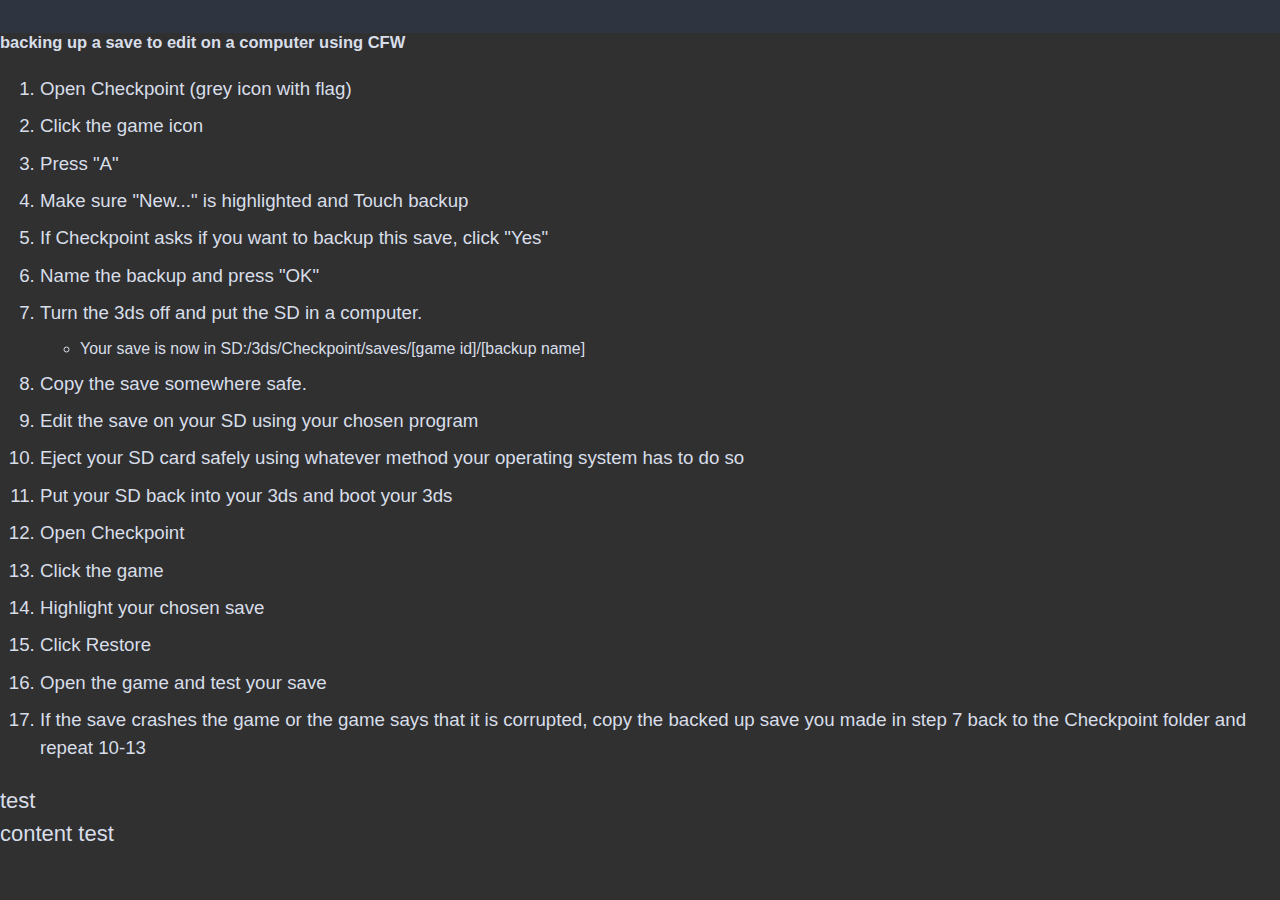
<file: index.html>
<html>
  <head>
    <title>Random 3DS Stuff</title>
   <link rel="stylesheet" type="text/css" href="css/style.css">
<body bgcolor="#303030">
<div name="checkpoint">
<section class="page__content">
  <h4> backing up a save to edit on a computer using CFW </h4>
  <ol>
    <li>Open Checkpoint (grey icon with flag)</li>
    <li>Click the game icon </li>
    <li>Press "A"</li>
    <li>Make sure "New..." is highlighted and Touch backup</li>
    <li>If Checkpoint asks if you want to backup this save, click "Yes"</li>
    <li>Name the backup and press "OK"</li>
    <li>Turn the 3ds off and put the SD in a computer. 
      <ul><li>  Your save is now in SD:/3ds/Checkpoint/saves/[game id]/[backup name]</li></ul></li>
    <li>Copy the save somewhere safe.</li>
    <li>Edit the save on your SD using your chosen program</li>
    <li>Eject your SD card safely using whatever method your operating system has to do so</li>
    <li>Put your SD back into your 3ds and boot your 3ds</li>
    <li>Open Checkpoint</li>
    <li>Click the game</li>
    <li>Highlight your chosen save</li>
    <li>Click Restore</li>
    <li>Open the game and test your save</li>
    <li>If the save crashes the game or the game says that it is corrupted, copy the backed up save you made in step 7 back to the Checkpoint folder and repeat 10-13</li>
  </ol>
  </section>
  <div class="header">test</div>
  <div class="content">content test</div>
</body>
</html>
</file>
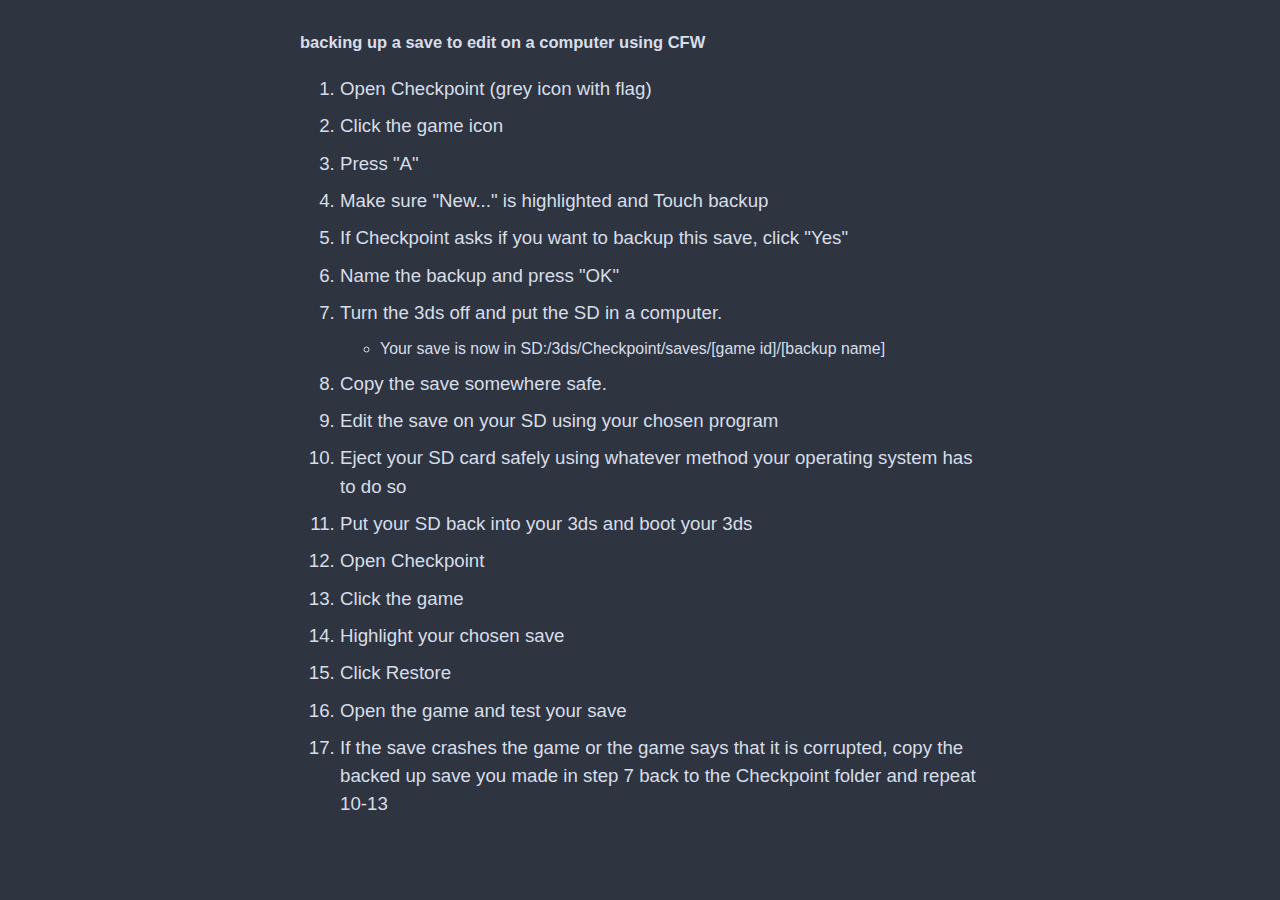
<file: Apps/Checkpoint.html>
<html>
  <head>
    <title>Random 3DS Stuff</title>
   <link rel="stylesheet" type="text/css" href="../css/style.css">
<body class="layout--single" style="margin-bottom: 176.208px;">
<article class="page" itemscope="" itemtype="http://schema.org/CreativeWork">
<div class="page__inner-wrap">
<section class="page__content">
  <h4> backing up a save to edit on a computer using CFW </h4>
  <ol>
    <li>Open Checkpoint (grey icon with flag)</li>
    <li>Click the game icon </li>
    <li>Press "A"</li>
    <li>Make sure "New..." is highlighted and Touch backup</li>
    <li>If Checkpoint asks if you want to backup this save, click "Yes"</li>
    <li>Name the backup and press "OK"</li>
    <li>Turn the 3ds off and put the SD in a computer. 
      <ul><li>  Your save is now in SD:/3ds/Checkpoint/saves/[game id]/[backup name]</li></ul></li>
    <li>Copy the save somewhere safe.</li>
    <li>Edit the save on your SD using your chosen program</li>
    <li>Eject your SD card safely using whatever method your operating system has to do so</li>
    <li>Put your SD back into your 3ds and boot your 3ds</li>
    <li>Open Checkpoint</li>
    <li>Click the game</li>
    <li>Highlight your chosen save</li>
    <li>Click Restore</li>
    <li>Open the game and test your save</li>
    <li>If the save crashes the game or the game says that it is corrupted, copy the backed up save you made in step 7 back to the Checkpoint folder and repeat 10-13</li>
  </ol>
  </section>
  </div>
  </article>
</body>
</html>
</file>
<file: css/style.css>
.author__urls.social-icons .fa,.page__footer-follow .social-icons .fa{color:inherit}/*!
 * Minimal Mistakes Jekyll Theme 4.6.0 by Michael Rose
 * Copyright 2017 Michael Rose - mademistakes.com | @mmistakes
 * Licensed under MIT (https://github.com/mmistakes/minimal-mistakes/blob/master/LICENSE.txt)
*//*!
 *  Font Awesome 4.7.0 by @davegandy - http://fontawesome.io - @fontawesome
 *  License - http://fontawesome.io/license (Font: SIL OFL 1.1, CSS: MIT License)
 */@font-face{font-family:'FontAwesome';src:url("../fonts/fontawesome-webfont.eot?v=4.7.0");src:url("../fonts/fontawesome-webfont.eot?#iefix&v=4.7.0") format("embedded-opentype"),url("../fonts/fontawesome-webfont.woff2?v=4.7.0") format("woff2"),url("../fonts/fontawesome-webfont.woff?v=4.7.0") format("woff"),url("../fonts/fontawesome-webfont.ttf?v=4.7.0") format("truetype"),url("../fonts/fontawesome-webfont.svg?v=4.7.0#fontawesomeregular") format("svg");font-weight:normal;font-style:normal}.fa{display:inline-block;font:normal normal normal 14px/1 FontAwesome;font-size:inherit;text-rendering:auto;-webkit-font-smoothing:antialiased;-moz-osx-font-smoothing:grayscale}.fa-lg{font-size:1.3333333333em;line-height:.75em;vertical-align:-15%}.fa-2x{font-size:2em}.fa-3x{font-size:3em}.fa-4x{font-size:4em}.fa-5x{font-size:5em}.fa-fw{width:1.2857142857em;text-align:center}.fa-ul{padding-left:0;margin-left:2.1428571429em;list-style-type:none}.fa-ul>li{position:relative}.fa-li{position:absolute;left:-2.1428571429em;width:2.1428571429em;top:.1428571429em;text-align:center}.fa-li.fa-lg{left:-1.8571428571em}.fa-border{padding:.2em .25em .15em;border:solid 0.08em #eee;border-radius:.1em}.fa-pull-left{float:left}.fa-pull-right{float:right}.fa.fa-pull-left{margin-right:.3em}.fa.fa-pull-right{margin-left:.3em}.pull-right{float:right}.pull-left{float:left}.fa.pull-left{margin-right:.3em}.fa.pull-right{margin-left:.3em}.fa-spin{-webkit-animation:fa-spin 2s infinite linear;animation:fa-spin 2s infinite linear}.fa-pulse{-webkit-animation:fa-spin 1s infinite steps(8);animation:fa-spin 1s infinite steps(8)}@-webkit-keyframes fa-spin{0%{-webkit-transform:rotate(0deg);transform:rotate(0deg)}100%{-webkit-transform:rotate(359deg);transform:rotate(359deg)}}@keyframes fa-spin{0%{-webkit-transform:rotate(0deg);transform:rotate(0deg)}100%{-webkit-transform:rotate(359deg);transform:rotate(359deg)}}.fa-rotate-90{-ms-filter:"progid:DXImageTransform.Microsoft.BasicImage(rotation=1)";-webkit-transform:rotate(90deg);-ms-transform:rotate(90deg);transform:rotate(90deg)}.fa-rotate-180{-ms-filter:"progid:DXImageTransform.Microsoft.BasicImage(rotation=2)";-webkit-transform:rotate(180deg);-ms-transform:rotate(180deg);transform:rotate(180deg)}.fa-rotate-270{-ms-filter:"progid:DXImageTransform.Microsoft.BasicImage(rotation=3)";-webkit-transform:rotate(270deg);-ms-transform:rotate(270deg);transform:rotate(270deg)}.fa-flip-horizontal{-ms-filter:"progid:DXImageTransform.Microsoft.BasicImage(rotation=0, mirror=1)";-webkit-transform:scale(-1, 1);-ms-transform:scale(-1, 1);transform:scale(-1, 1)}.fa-flip-vertical{-ms-filter:"progid:DXImageTransform.Microsoft.BasicImage(rotation=2, mirror=1)";-webkit-transform:scale(1, -1);-ms-transform:scale(1, -1);transform:scale(1, -1)}:root .fa-rotate-90,:root .fa-rotate-180,:root .fa-rotate-270,:root .fa-flip-horizontal,:root .fa-flip-vertical{filter:none}.fa-stack{position:relative;display:inline-block;width:2em;height:2em;line-height:2em;vertical-align:middle}.fa-stack-1x,.fa-stack-2x{position:absolute;left:0;width:100%;text-align:center}.fa-stack-1x{line-height:inherit}.fa-stack-2x{font-size:2em}.fa-inverse{color:#fff}.fa-glass:before{content:""}.fa-music:before{content:""}.fa-search:before{content:""}.fa-envelope-o:before{content:""}.fa-heart:before{content:""}.fa-star:before{content:""}.fa-star-o:before{content:""}.fa-user:before{content:""}.fa-film:before{content:""}.fa-th-large:before{content:""}.fa-th:before{content:""}.fa-th-list:before{content:""}.fa-check:before{content:""}.fa-remove:before,.fa-close:before,.fa-times:before{content:""}.fa-search-plus:before{content:""}.fa-search-minus:before{content:""}.fa-power-off:before{content:""}.fa-signal:before{content:""}.fa-gear:before,.fa-cog:before{content:""}.fa-trash-o:before{content:""}.fa-home:before{content:""}.fa-file-o:before{content:""}.fa-clock-o:before{content:""}.fa-road:before{content:""}.fa-download:before{content:""}.fa-arrow-circle-o-down:before{content:""}.fa-arrow-circle-o-up:before{content:""}.fa-inbox:before{content:""}.fa-play-circle-o:before{content:""}.fa-rotate-right:before,.fa-repeat:before{content:""}.fa-refresh:before{content:""}.fa-list-alt:before{content:""}.fa-lock:before{content:""}.fa-flag:before{content:""}.fa-headphones:before{content:""}.fa-volume-off:before{content:""}.fa-volume-down:before{content:""}.fa-volume-up:before{content:""}.fa-qrcode:before{content:""}.fa-barcode:before{content:""}.fa-tag:before{content:""}.fa-tags:before{content:""}.fa-book:before{content:""}.fa-bookmark:before{content:""}.fa-print:before{content:""}.fa-camera:before{content:""}.fa-font:before{content:""}.fa-bold:before{content:""}.fa-italic:before{content:""}.fa-text-height:before{content:""}.fa-text-width:before{content:""}.fa-align-left:before{content:""}.fa-align-center:before{content:""}.fa-align-right:before{content:""}.fa-align-justify:before{content:""}.fa-list:before{content:""}.fa-dedent:before,.fa-outdent:before{content:""}.fa-indent:before{content:""}.fa-video-camera:before{content:""}.fa-photo:before,.fa-image:before,.fa-picture-o:before{content:""}.fa-pencil:before{content:""}.fa-map-marker:before{content:""}.fa-adjust:before{content:""}.fa-tint:before{content:""}.fa-edit:before,.fa-pencil-square-o:before{content:""}.fa-share-square-o:before{content:""}.fa-check-square-o:before{content:""}.fa-arrows:before{content:""}.fa-step-backward:before{content:""}.fa-fast-backward:before{content:""}.fa-backward:before{content:""}.fa-play:before{content:""}.fa-pause:before{content:""}.fa-stop:before{content:""}.fa-forward:before{content:""}.fa-fast-forward:before{content:""}.fa-step-forward:before{content:""}.fa-eject:before{content:""}.fa-chevron-left:before{content:""}.fa-chevron-right:before{content:""}.fa-plus-circle:before{content:""}.fa-minus-circle:before{content:""}.fa-times-circle:before{content:""}.fa-check-circle:before{content:""}.fa-question-circle:before{content:""}.fa-info-circle:before{content:""}.fa-crosshairs:before{content:""}.fa-times-circle-o:before{content:""}.fa-check-circle-o:before{content:""}.fa-ban:before{content:""}.fa-arrow-left:before{content:""}.fa-arrow-right:before{content:""}.fa-arrow-up:before{content:""}.fa-arrow-down:before{content:""}.fa-mail-forward:before,.fa-share:before{content:""}.fa-expand:before{content:""}.fa-compress:before{content:""}.fa-plus:before{content:""}.fa-minus:before{content:""}.fa-asterisk:before{content:""}.fa-exclamation-circle:before{content:""}.fa-gift:before{content:""}.fa-leaf:before{content:""}.fa-fire:before{content:""}.fa-eye:before{content:""}.fa-eye-slash:before{content:""}.fa-warning:before,.fa-exclamation-triangle:before{content:""}.fa-plane:before{content:""}.fa-calendar:before{content:""}.fa-random:before{content:""}.fa-comment:before{content:""}.fa-magnet:before{content:""}.fa-chevron-up:before{content:""}.fa-chevron-down:before{content:""}.fa-retweet:before{content:""}.fa-shopping-cart:before{content:""}.fa-folder:before{content:""}.fa-folder-open:before{content:""}.fa-arrows-v:before{content:""}.fa-arrows-h:before{content:""}.fa-bar-chart-o:before,.fa-bar-chart:before{content:""}.fa-twitter-square:before{content:""}.fa-facebook-square:before{content:""}.fa-camera-retro:before{content:""}.fa-key:before{content:""}.fa-gears:before,.fa-cogs:before{content:""}.fa-comments:before{content:""}.fa-thumbs-o-up:before{content:""}.fa-thumbs-o-down:before{content:""}.fa-star-half:before{content:""}.fa-heart-o:before{content:""}.fa-sign-out:before{content:""}.fa-linkedin-square:before{content:""}.fa-thumb-tack:before{content:""}.fa-external-link:before{content:""}.fa-sign-in:before{content:""}.fa-trophy:before{content:""}.fa-github-square:before{content:""}.fa-upload:before{content:""}.fa-lemon-o:before{content:""}.fa-phone:before{content:""}.fa-square-o:before{content:""}.fa-bookmark-o:before{content:""}.fa-phone-square:before{content:""}.fa-twitter:before{content:""}.fa-facebook-f:before,.fa-facebook:before{content:""}.fa-github:before{content:""}.fa-unlock:before{content:""}.fa-credit-card:before{content:""}.fa-feed:before,.fa-rss:before{content:""}.fa-hdd-o:before{content:""}.fa-bullhorn:before{content:""}.fa-bell:before{content:""}.fa-certificate:before{content:""}.fa-hand-o-right:before{content:""}.fa-hand-o-left:before{content:""}.fa-hand-o-up:before{content:""}.fa-hand-o-down:before{content:""}.fa-arrow-circle-left:before{content:""}.fa-arrow-circle-right:before{content:""}.fa-arrow-circle-up:before{content:""}.fa-arrow-circle-down:before{content:""}.fa-globe:before{content:""}.fa-wrench:before{content:""}.fa-tasks:before{content:""}.fa-filter:before{content:""}.fa-briefcase:before{content:""}.fa-arrows-alt:before{content:""}.fa-group:before,.fa-users:before{content:""}.fa-chain:before,.fa-link:before{content:""}.fa-cloud:before{content:""}.fa-flask:before{content:""}.fa-cut:before,.fa-scissors:before{content:""}.fa-copy:before,.fa-files-o:before{content:""}.fa-paperclip:before{content:""}.fa-save:before,.fa-floppy-o:before{content:""}.fa-square:before{content:""}.fa-navicon:before,.fa-reorder:before,.fa-bars:before{content:""}.fa-list-ul:before{content:""}.fa-list-ol:before{content:""}.fa-strikethrough:before{content:""}.fa-underline:before{content:""}.fa-table:before{content:""}.fa-magic:before{content:""}.fa-truck:before{content:""}.fa-pinterest:before{content:""}.fa-pinterest-square:before{content:""}.fa-google-plus-square:before{content:""}.fa-google-plus:before{content:""}.fa-money:before{content:""}.fa-caret-down:before{content:""}.fa-caret-up:before{content:""}.fa-caret-left:before{content:""}.fa-caret-right:before{content:""}.fa-columns:before{content:""}.fa-unsorted:before,.fa-sort:before{content:""}.fa-sort-down:before,.fa-sort-desc:before{content:""}.fa-sort-up:before,.fa-sort-asc:before{content:""}.fa-envelope:before{content:""}.fa-linkedin:before{content:""}.fa-rotate-left:before,.fa-undo:before{content:""}.fa-legal:before,.fa-gavel:before{content:""}.fa-dashboard:before,.fa-tachometer:before{content:""}.fa-comment-o:before{content:""}.fa-comments-o:before{content:""}.fa-flash:before,.fa-bolt:before{content:""}.fa-sitemap:before{content:""}.fa-umbrella:before{content:""}.fa-paste:before,.fa-clipboard:before{content:""}.fa-lightbulb-o:before{content:""}.fa-exchange:before{content:""}.fa-cloud-download:before{content:""}.fa-cloud-upload:before{content:""}.fa-user-md:before{content:""}.fa-stethoscope:before{content:""}.fa-suitcase:before{content:""}.fa-bell-o:before{content:""}.fa-coffee:before{content:""}.fa-cutlery:before{content:""}.fa-file-text-o:before{content:""}.fa-building-o:before{content:""}.fa-hospital-o:before{content:""}.fa-ambulance:before{content:""}.fa-medkit:before{content:""}.fa-fighter-jet:before{content:""}.fa-beer:before{content:""}.fa-h-square:before{content:""}.fa-plus-square:before{content:""}.fa-angle-double-left:before{content:""}.fa-angle-double-right:before{content:""}.fa-angle-double-up:before{content:""}.fa-angle-double-down:before{content:""}.fa-angle-left:before{content:""}.fa-angle-right:before{content:""}.fa-angle-up:before{content:""}.fa-angle-down:before{content:""}.fa-desktop:before{content:""}.fa-laptop:before{content:""}.fa-tablet:before{content:""}.fa-mobile-phone:before,.fa-mobile:before{content:""}.fa-circle-o:before{content:""}.fa-quote-left:before{content:""}.fa-quote-right:before{content:""}.fa-spinner:before{content:""}.fa-circle:before{content:""}.fa-mail-reply:before,.fa-reply:before{content:""}.fa-github-alt:before{content:""}.fa-folder-o:before{content:""}.fa-folder-open-o:before{content:""}.fa-smile-o:before{content:""}.fa-frown-o:before{content:""}.fa-meh-o:before{content:""}.fa-gamepad:before{content:""}.fa-keyboard-o:before{content:""}.fa-flag-o:before{content:""}.fa-flag-checkered:before{content:""}.fa-terminal:before{content:""}.fa-code:before{content:""}.fa-mail-reply-all:before,.fa-reply-all:before{content:""}.fa-star-half-empty:before,.fa-star-half-full:before,.fa-star-half-o:before{content:""}.fa-location-arrow:before{content:""}.fa-crop:before{content:""}.fa-code-fork:before{content:""}.fa-unlink:before,.fa-chain-broken:before{content:""}.fa-question:before{content:""}.fa-info:before{content:""}.fa-exclamation:before{content:""}.fa-superscript:before{content:""}.fa-subscript:before{content:""}.fa-eraser:before{content:""}.fa-puzzle-piece:before{content:""}.fa-microphone:before{content:""}.fa-microphone-slash:before{content:""}.fa-shield:before{content:""}.fa-calendar-o:before{content:""}.fa-fire-extinguisher:before{content:""}.fa-rocket:before{content:""}.fa-maxcdn:before{content:""}.fa-chevron-circle-left:before{content:""}.fa-chevron-circle-right:before{content:""}.fa-chevron-circle-up:before{content:""}.fa-chevron-circle-down:before{content:""}.fa-html5:before{content:""}.fa-css3:before{content:""}.fa-anchor:before{content:""}.fa-unlock-alt:before{content:""}.fa-bullseye:before{content:""}.fa-ellipsis-h:before{content:""}.fa-ellipsis-v:before{content:""}.fa-rss-square:before{content:""}.fa-play-circle:before{content:""}.fa-ticket:before{content:""}.fa-minus-square:before{content:""}.fa-minus-square-o:before{content:""}.fa-level-up:before{content:""}.fa-level-down:before{content:""}.fa-check-square:before{content:""}.fa-pencil-square:before{content:""}.fa-external-link-square:before{content:""}.fa-share-square:before{content:""}.fa-compass:before{content:""}.fa-toggle-down:before,.fa-caret-square-o-down:before{content:""}.fa-toggle-up:before,.fa-caret-square-o-up:before{content:""}.fa-toggle-right:before,.fa-caret-square-o-right:before{content:""}.fa-euro:before,.fa-eur:before{content:""}.fa-gbp:before{content:""}.fa-dollar:before,.fa-usd:before{content:""}.fa-rupee:before,.fa-inr:before{content:""}.fa-cny:before,.fa-rmb:before,.fa-yen:before,.fa-jpy:before{content:""}.fa-ruble:before,.fa-rouble:before,.fa-rub:before{content:""}.fa-won:before,.fa-krw:before{content:""}.fa-bitcoin:before,.fa-btc:before{content:""}.fa-file:before{content:""}.fa-file-text:before{content:""}.fa-sort-alpha-asc:before{content:""}.fa-sort-alpha-desc:before{content:""}.fa-sort-amount-asc:before{content:""}.fa-sort-amount-desc:before{content:""}.fa-sort-numeric-asc:before{content:""}.fa-sort-numeric-desc:before{content:""}.fa-thumbs-up:before{content:""}.fa-thumbs-down:before{content:""}.fa-youtube-square:before{content:""}.fa-youtube:before{content:""}.fa-xing:before{content:""}.fa-xing-square:before{content:""}.fa-youtube-play:before{content:""}.fa-dropbox:before{content:""}.fa-stack-overflow:before{content:""}.fa-instagram:before{content:""}.fa-flickr:before{content:""}.fa-adn:before{content:""}.fa-bitbucket:before{content:""}.fa-bitbucket-square:before{content:""}.fa-tumblr:before{content:""}.fa-tumblr-square:before{content:""}.fa-long-arrow-down:before{content:""}.fa-long-arrow-up:before{content:""}.fa-long-arrow-left:before{content:""}.fa-long-arrow-right:before{content:""}.fa-apple:before{content:""}.fa-windows:before{content:""}.fa-android:before{content:""}.fa-linux:before{content:""}.fa-dribbble:before{content:""}.fa-skype:before{content:""}.fa-foursquare:before{content:""}.fa-trello:before{content:""}.fa-female:before{content:""}.fa-male:before{content:""}.fa-gittip:before,.fa-gratipay:before{content:""}.fa-sun-o:before{content:""}.fa-moon-o:before{content:""}.fa-archive:before{content:""}.fa-bug:before{content:""}.fa-vk:before{content:""}.fa-weibo:before{content:""}.fa-renren:before{content:""}.fa-pagelines:before{content:""}.fa-stack-exchange:before{content:""}.fa-arrow-circle-o-right:before{content:""}.fa-arrow-circle-o-left:before{content:""}.fa-toggle-left:before,.fa-caret-square-o-left:before{content:""}.fa-dot-circle-o:before{content:""}.fa-wheelchair:before{content:""}.fa-vimeo-square:before{content:""}.fa-turkish-lira:before,.fa-try:before{content:""}.fa-plus-square-o:before{content:""}.fa-space-shuttle:before{content:""}.fa-slack:before{content:""}.fa-envelope-square:before{content:""}.fa-wordpress:before{content:""}.fa-openid:before{content:""}.fa-institution:before,.fa-bank:before,.fa-university:before{content:""}.fa-mortar-board:before,.fa-graduation-cap:before{content:""}.fa-yahoo:before{content:""}.fa-google:before{content:""}.fa-reddit:before{content:""}.fa-reddit-square:before{content:""}.fa-stumbleupon-circle:before{content:""}.fa-stumbleupon:before{content:""}.fa-delicious:before{content:""}.fa-digg:before{content:""}.fa-pied-piper-pp:before{content:""}.fa-pied-piper-alt:before{content:""}.fa-drupal:before{content:""}.fa-joomla:before{content:""}.fa-language:before{content:""}.fa-fax:before{content:""}.fa-building:before{content:""}.fa-child:before{content:""}.fa-paw:before{content:""}.fa-spoon:before{content:""}.fa-cube:before{content:""}.fa-cubes:before{content:""}.fa-behance:before{content:""}.fa-behance-square:before{content:""}.fa-steam:before{content:""}.fa-steam-square:before{content:""}.fa-recycle:before{content:""}.fa-automobile:before,.fa-car:before{content:""}.fa-cab:before,.fa-taxi:before{content:""}.fa-tree:before{content:""}.fa-spotify:before{content:""}.fa-deviantart:before{content:""}.fa-soundcloud:before{content:""}.fa-database:before{content:""}.fa-file-pdf-o:before{content:""}.fa-file-word-o:before{content:""}.fa-file-excel-o:before{content:""}.fa-file-powerpoint-o:before{content:""}.fa-file-photo-o:before,.fa-file-picture-o:before,.fa-file-image-o:before{content:""}.fa-file-zip-o:before,.fa-file-archive-o:before{content:""}.fa-file-sound-o:before,.fa-file-audio-o:before{content:""}.fa-file-movie-o:before,.fa-file-video-o:before{content:""}.fa-file-code-o:before{content:""}.fa-vine:before{content:""}.fa-codepen:before{content:""}.fa-jsfiddle:before{content:""}.fa-life-bouy:before,.fa-life-buoy:before,.fa-life-saver:before,.fa-support:before,.fa-life-ring:before{content:""}.fa-circle-o-notch:before{content:""}.fa-ra:before,.fa-resistance:before,.fa-rebel:before{content:""}.fa-ge:before,.fa-empire:before{content:""}.fa-git-square:before{content:""}.fa-git:before{content:""}.fa-y-combinator-square:before,.fa-yc-square:before,.fa-hacker-news:before{content:""}.fa-tencent-weibo:before{content:""}.fa-qq:before{content:""}.fa-wechat:before,.fa-weixin:before{content:""}.fa-send:before,.fa-paper-plane:before{content:""}.fa-send-o:before,.fa-paper-plane-o:before{content:""}.fa-history:before{content:""}.fa-circle-thin:before{content:""}.fa-header:before{content:""}.fa-paragraph:before{content:""}.fa-sliders:before{content:""}.fa-share-alt:before{content:""}.fa-share-alt-square:before{content:""}.fa-bomb:before{content:""}.fa-soccer-ball-o:before,.fa-futbol-o:before{content:""}.fa-tty:before{content:""}.fa-binoculars:before{content:""}.fa-plug:before{content:""}.fa-slideshare:before{content:""}.fa-twitch:before{content:""}.fa-yelp:before{content:""}.fa-newspaper-o:before{content:""}.fa-wifi:before{content:""}.fa-calculator:before{content:""}.fa-paypal:before{content:""}.fa-google-wallet:before{content:""}.fa-cc-visa:before{content:""}.fa-cc-mastercard:before{content:""}.fa-cc-discover:before{content:""}.fa-cc-amex:before{content:""}.fa-cc-paypal:before{content:""}.fa-cc-stripe:before{content:""}.fa-bell-slash:before{content:""}.fa-bell-slash-o:before{content:""}.fa-trash:before{content:""}.fa-copyright:before{content:""}.fa-at:before{content:""}.fa-eyedropper:before{content:""}.fa-paint-brush:before{content:""}.fa-birthday-cake:before{content:""}.fa-area-chart:before{content:""}.fa-pie-chart:before{content:""}.fa-line-chart:before{content:""}.fa-lastfm:before{content:""}.fa-lastfm-square:before{content:""}.fa-toggle-off:before{content:""}.fa-toggle-on:before{content:""}.fa-bicycle:before{content:""}.fa-bus:before{content:""}.fa-ioxhost:before{content:""}.fa-angellist:before{content:""}.fa-cc:before{content:""}.fa-shekel:before,.fa-sheqel:before,.fa-ils:before{content:""}.fa-meanpath:before{content:""}.fa-buysellads:before{content:""}.fa-connectdevelop:before{content:""}.fa-dashcube:before{content:""}.fa-forumbee:before{content:""}.fa-leanpub:before{content:""}.fa-sellsy:before{content:""}.fa-shirtsinbulk:before{content:""}.fa-simplybuilt:before{content:""}.fa-skyatlas:before{content:""}.fa-cart-plus:before{content:""}.fa-cart-arrow-down:before{content:""}.fa-diamond:before{content:""}.fa-ship:before{content:""}.fa-user-secret:before{content:""}.fa-motorcycle:before{content:""}.fa-street-view:before{content:""}.fa-heartbeat:before{content:""}.fa-venus:before{content:""}.fa-mars:before{content:""}.fa-mercury:before{content:""}.fa-intersex:before,.fa-transgender:before{content:""}.fa-transgender-alt:before{content:""}.fa-venus-double:before{content:""}.fa-mars-double:before{content:""}.fa-venus-mars:before{content:""}.fa-mars-stroke:before{content:""}.fa-mars-stroke-v:before{content:""}.fa-mars-stroke-h:before{content:""}.fa-neuter:before{content:""}.fa-genderless:before{content:""}.fa-facebook-official:before{content:""}.fa-pinterest-p:before{content:""}.fa-whatsapp:before{content:""}.fa-server:before{content:""}.fa-user-plus:before{content:""}.fa-user-times:before{content:""}.fa-hotel:before,.fa-bed:before{content:""}.fa-viacoin:before{content:""}.fa-train:before{content:""}.fa-subway:before{content:""}.fa-medium:before{content:""}.fa-yc:before,.fa-y-combinator:before{content:""}.fa-optin-monster:before{content:""}.fa-opencart:before{content:""}.fa-expeditedssl:before{content:""}.fa-battery-4:before,.fa-battery:before,.fa-battery-full:before{content:""}.fa-battery-3:before,.fa-battery-three-quarters:before{content:""}.fa-battery-2:before,.fa-battery-half:before{content:""}.fa-battery-1:before,.fa-battery-quarter:before{content:""}.fa-battery-0:before,.fa-battery-empty:before{content:""}.fa-mouse-pointer:before{content:""}.fa-i-cursor:before{content:""}.fa-object-group:before{content:""}.fa-object-ungroup:before{content:""}.fa-sticky-note:before{content:""}.fa-sticky-note-o:before{content:""}.fa-cc-jcb:before{content:""}.fa-cc-diners-club:before{content:""}.fa-clone:before{content:""}.fa-balance-scale:before{content:""}.fa-hourglass-o:before{content:""}.fa-hourglass-1:before,.fa-hourglass-start:before{content:""}.fa-hourglass-2:before,.fa-hourglass-half:before{content:""}.fa-hourglass-3:before,.fa-hourglass-end:before{content:""}.fa-hourglass:before{content:""}.fa-hand-grab-o:before,.fa-hand-rock-o:before{content:""}.fa-hand-stop-o:before,.fa-hand-paper-o:before{content:""}.fa-hand-scissors-o:before{content:""}.fa-hand-lizard-o:before{content:""}.fa-hand-spock-o:before{content:""}.fa-hand-pointer-o:before{content:""}.fa-hand-peace-o:before{content:""}.fa-trademark:before{content:""}.fa-registered:before{content:""}.fa-creative-commons:before{content:""}.fa-gg:before{content:""}.fa-gg-circle:before{content:""}.fa-tripadvisor:before{content:""}.fa-odnoklassniki:before{content:""}.fa-odnoklassniki-square:before{content:""}.fa-get-pocket:before{content:""}.fa-wikipedia-w:before{content:""}.fa-safari:before{content:""}.fa-chrome:before{content:""}.fa-firefox:before{content:""}.fa-opera:before{content:""}.fa-internet-explorer:before{content:""}.fa-tv:before,.fa-television:before{content:""}.fa-contao:before{content:""}.fa-500px:before{content:""}.fa-amazon:before{content:""}.fa-calendar-plus-o:before{content:""}.fa-calendar-minus-o:before{content:""}.fa-calendar-times-o:before{content:""}.fa-calendar-check-o:before{content:""}.fa-industry:before{content:""}.fa-map-pin:before{content:""}.fa-map-signs:before{content:""}.fa-map-o:before{content:""}.fa-map:before{content:""}.fa-commenting:before{content:""}.fa-commenting-o:before{content:""}.fa-houzz:before{content:""}.fa-vimeo:before{content:""}.fa-black-tie:before{content:""}.fa-fonticons:before{content:""}.fa-reddit-alien:before{content:""}.fa-edge:before{content:""}.fa-credit-card-alt:before{content:""}.fa-codiepie:before{content:""}.fa-modx:before{content:""}.fa-fort-awesome:before{content:""}.fa-usb:before{content:""}.fa-product-hunt:before{content:""}.fa-mixcloud:before{content:""}.fa-scribd:before{content:""}.fa-pause-circle:before{content:""}.fa-pause-circle-o:before{content:""}.fa-stop-circle:before{content:""}.fa-stop-circle-o:before{content:""}.fa-shopping-bag:before{content:""}.fa-shopping-basket:before{content:""}.fa-hashtag:before{content:""}.fa-bluetooth:before{content:""}.fa-bluetooth-b:before{content:""}.fa-percent:before{content:""}.fa-gitlab:before{content:""}.fa-wpbeginner:before{content:""}.fa-wpforms:before{content:""}.fa-envira:before{content:""}.fa-universal-access:before{content:""}.fa-wheelchair-alt:before{content:""}.fa-question-circle-o:before{content:""}.fa-blind:before{content:""}.fa-audio-description:before{content:""}.fa-volume-control-phone:before{content:""}.fa-braille:before{content:""}.fa-assistive-listening-systems:before{content:""}.fa-asl-interpreting:before,.fa-american-sign-language-interpreting:before{content:""}.fa-deafness:before,.fa-hard-of-hearing:before,.fa-deaf:before{content:""}.fa-glide:before{content:""}.fa-glide-g:before{content:""}.fa-signing:before,.fa-sign-language:before{content:""}.fa-low-vision:before{content:""}.fa-viadeo:before{content:""}.fa-viadeo-square:before{content:""}.fa-snapchat:before{content:""}.fa-snapchat-ghost:before{content:""}.fa-snapchat-square:before{content:""}.fa-pied-piper:before{content:""}.fa-first-order:before{content:""}.fa-yoast:before{content:""}.fa-themeisle:before{content:""}.fa-google-plus-circle:before,.fa-google-plus-official:before{content:""}.fa-fa:before,.fa-font-awesome:before{content:""}.fa-handshake-o:before{content:""}.fa-envelope-open:before{content:""}.fa-envelope-open-o:before{content:""}.fa-linode:before{content:""}.fa-address-book:before{content:""}.fa-address-book-o:before{content:""}.fa-vcard:before,.fa-address-card:before{content:""}.fa-vcard-o:before,.fa-address-card-o:before{content:""}.fa-user-circle:before{content:""}.fa-user-circle-o:before{content:""}.fa-user-o:before{content:""}.fa-id-badge:before{content:""}.fa-drivers-license:before,.fa-id-card:before{content:""}.fa-drivers-license-o:before,.fa-id-card-o:before{content:""}.fa-quora:before{content:""}.fa-free-code-camp:before{content:""}.fa-telegram:before{content:""}.fa-thermometer-4:before,.fa-thermometer:before,.fa-thermometer-full:before{content:""}.fa-thermometer-3:before,.fa-thermometer-three-quarters:before{content:""}.fa-thermometer-2:before,.fa-thermometer-half:before{content:""}.fa-thermometer-1:before,.fa-thermometer-quarter:before{content:""}.fa-thermometer-0:before,.fa-thermometer-empty:before{content:""}.fa-shower:before{content:""}.fa-bathtub:before,.fa-s15:before,.fa-bath:before{content:""}.fa-podcast:before{content:""}.fa-window-maximize:before{content:""}.fa-window-minimize:before{content:""}.fa-window-restore:before{content:""}.fa-times-rectangle:before,.fa-window-close:before{content:""}.fa-times-rectangle-o:before,.fa-window-close-o:before{content:""}.fa-bandcamp:before{content:""}.fa-grav:before{content:""}.fa-etsy:before{content:""}.fa-imdb:before{content:""}.fa-ravelry:before{content:""}.fa-eercast:before{content:""}.fa-microchip:before{content:""}.fa-snowflake-o:before{content:""}.fa-superpowers:before{content:""}.fa-wpexplorer:before{content:""}.fa-meetup:before{content:""}.sr-only{position:absolute;width:1px;height:1px;padding:0;margin:-1px;overflow:hidden;clip:rect(0, 0, 0, 0);border:0}.sr-only-focusable:active,.sr-only-focusable:focus{position:static;width:auto;height:auto;margin:0;overflow:visible;clip:auto}.mfp-counter{font-family:Georgia,Times,serif}.mfp-bg{top:0;left:0;width:100%;height:100%;z-index:1042;overflow:hidden;position:fixed;background:#000;opacity:.8;filter:alpha(opacity=80)}.mfp-wrap{top:0;left:0;width:100%;height:100%;z-index:1043;position:fixed;outline:none !important;-webkit-backface-visibility:hidden}.mfp-container{text-align:center;position:absolute;width:100%;height:100%;left:0;top:0;padding:0 8px;-webkit-box-sizing:border-box;-moz-box-sizing:border-box;box-sizing:border-box}.mfp-container:before{content:'';display:inline-block;height:100%;vertical-align:middle}.mfp-align-top .mfp-container:before{display:none}.mfp-content{position:relative;display:inline-block;vertical-align:middle;margin:0 auto;text-align:left;z-index:1045}.mfp-inline-holder .mfp-content,.mfp-ajax-holder .mfp-content{width:100%;cursor:auto}.mfp-ajax-cur{cursor:progress}.mfp-zoom-out-cur,.mfp-zoom-out-cur .mfp-image-holder .mfp-close{cursor:-moz-zoom-out;cursor:-webkit-zoom-out;cursor:zoom-out}.mfp-zoom{cursor:pointer;cursor:-webkit-zoom-in;cursor:-moz-zoom-in;cursor:zoom-in}.mfp-auto-cursor .mfp-content{cursor:auto}.mfp-close,.mfp-arrow,.mfp-preloader,.mfp-counter{-webkit-user-select:none;-moz-user-select:none;user-select:none}.mfp-loading.mfp-figure{display:none}.mfp-hide{display:none !important}.mfp-preloader{color:#ccc;position:absolute;top:50%;width:auto;text-align:center;margin-top:-0.8em;left:8px;right:8px;z-index:1044}.mfp-preloader a{color:#ccc}.mfp-preloader a:hover{color:#fff}.mfp-s-ready .mfp-preloader{display:none}.mfp-s-error .mfp-content{display:none}button.mfp-close,button.mfp-arrow{overflow:visible;cursor:pointer;background:transparent;border:0;-webkit-appearance:none;display:block;outline:none;padding:0;z-index:1046;-webkit-box-shadow:none;box-shadow:none}button::-moz-focus-inner{padding:0;border:0}.mfp-close{width:44px;height:44px;line-height:44px;position:absolute;right:0;top:0;text-decoration:none;text-align:center;opacity:1;filter:alpha(opacity=100);padding:0 0 18px 10px;color:#fff;font-style:normal;font-size:28px;font-family:Georgia,Times,serif}.mfp-close:hover,.mfp-close:focus{opacity:1;filter:alpha(opacity=100)}.mfp-close:active{top:1px}.mfp-close-btn-in .mfp-close{color:#fff}.mfp-image-holder .mfp-close,.mfp-iframe-holder .mfp-close{color:#fff;right:-6px;text-align:right;padding-right:6px;width:100%}.mfp-counter{position:absolute;top:0;right:0;color:#ccc;font-size:12px;line-height:18px}.mfp-arrow{position:absolute;opacity:1;filter:alpha(opacity=100);margin:0;top:50%;margin-top:-55px;padding:0;width:90px;height:110px;-webkit-tap-highlight-color:transparent}.mfp-arrow:active{margin-top:-54px}.mfp-arrow:hover,.mfp-arrow:focus{opacity:1;filter:alpha(opacity=100)}.mfp-arrow:before,.mfp-arrow:after,.mfp-arrow .mfp-b,.mfp-arrow .mfp-a{content:'';display:block;width:0;height:0;position:absolute;left:0;top:0;margin-top:35px;margin-left:35px;border:medium inset transparent}.mfp-arrow:after,.mfp-arrow .mfp-a{border-top-width:13px;border-bottom-width:13px;top:8px}.mfp-arrow:before,.mfp-arrow .mfp-b{border-top-width:21px;border-bottom-width:21px;opacity:0.7}.mfp-arrow-left{left:0}.mfp-arrow-left:after,.mfp-arrow-left .mfp-a{border-right:17px solid #fff;margin-left:31px}.mfp-arrow-left:before,.mfp-arrow-left .mfp-b{margin-left:25px;border-right:27px solid #fff}.mfp-arrow-right{right:0}.mfp-arrow-right:after,.mfp-arrow-right .mfp-a{border-left:17px solid #fff;margin-left:39px}.mfp-arrow-right:before,.mfp-arrow-right .mfp-b{border-left:27px solid #fff}.mfp-iframe-holder{padding-top:40px;padding-bottom:40px}.mfp-iframe-holder .mfp-content{line-height:0;width:100%;max-width:900px}.mfp-iframe-holder .mfp-close{top:-40px}.mfp-iframe-scaler{width:100%;height:0;overflow:hidden;padding-top:56.25%}.mfp-iframe-scaler iframe{position:absolute;display:block;top:0;left:0;width:100%;height:100%;box-shadow:0 0 8px rgba(0,0,0,0.6);background:#000}img.mfp-img{width:auto;max-width:100%;height:auto;display:block;line-height:0;-webkit-box-sizing:border-box;-moz-box-sizing:border-box;box-sizing:border-box;padding:40px 0 40px;margin:0 auto}.mfp-figure{line-height:0}.mfp-figure:after{content:'';position:absolute;left:0;top:40px;bottom:40px;display:block;right:0;width:auto;height:auto;z-index:-1;box-shadow:0 0 8px rgba(0,0,0,0.6);background:#444}.mfp-figure small{color:#bdbdbd;display:block;font-size:12px;line-height:14px}.mfp-figure figure{margin:0}.mfp-figure figcaption{margin-top:0;margin-bottom:0}.mfp-bottom-bar{margin-top:-36px;position:absolute;top:100%;left:0;width:100%;cursor:auto}.mfp-title{text-align:left;line-height:18px;color:#f3f3f3;word-wrap:break-word;padding-right:36px}.mfp-image-holder .mfp-content{max-width:100%}.mfp-gallery .mfp-image-holder .mfp-figure{cursor:pointer}@media screen and (max-width: 800px) and (orientation: landscape), screen and (max-height: 300px){.mfp-img-mobile .mfp-image-holder{padding-left:0;padding-right:0}.mfp-img-mobile img.mfp-img{padding:0}.mfp-img-mobile .mfp-figure:after{top:0;bottom:0}.mfp-img-mobile .mfp-figure small{display:inline;margin-left:5px}.mfp-img-mobile .mfp-bottom-bar{background:rgba(0,0,0,0.6);bottom:0;margin:0;top:auto;padding:3px 5px;position:fixed;-webkit-box-sizing:border-box;-moz-box-sizing:border-box;box-sizing:border-box}.mfp-img-mobile .mfp-bottom-bar:empty{padding:0}.mfp-img-mobile .mfp-counter{right:5px;top:3px}.mfp-img-mobile .mfp-close{top:0;right:0;width:35px;height:35px;line-height:35px;background:rgba(0,0,0,0.6);position:fixed;text-align:center;padding:0}}@media all and (max-width: 900px){.mfp-arrow{-webkit-transform:scale(0.75);transform:scale(0.75)}.mfp-arrow-left{-webkit-transform-origin:0;transform-origin:0}.mfp-arrow-right{-webkit-transform-origin:100%;transform-origin:100%}.mfp-container{padding-left:6px;padding-right:6px}}.mfp-ie7 .mfp-img{padding:0}.mfp-ie7 .mfp-bottom-bar{width:600px;left:50%;margin-left:-300px;margin-top:5px;padding-bottom:5px}.mfp-ie7 .mfp-container{padding:0}.mfp-ie7 .mfp-content{padding-top:44px}.mfp-ie7 .mfp-close{top:0;right:0;padding-top:0}a:focus{outline:thin dotted #D08770;outline:5px auto #D08770;outline-offset:-2px}*{box-sizing:border-box}html{box-sizing:border-box;background-color:#2E3440;font-size:16px;-webkit-text-size-adjust:100%;-ms-text-size-adjust:100%}@media (min-width: 48em){html{font-size:18px}}@media (min-width: 64em){html{font-size:20px}}@media (min-width: 80em){html{font-size:22px}}body{margin:0}::-moz-selection{color:#fff;background:#000}::selection{color:#fff;background:#000}article,aside,details,figcaption,figure,footer,header,hgroup,main,nav,section{display:block}audio,canvas,video{display:inline-block;*display:inline;*zoom:1}audio:not([controls]){display:none}a{color:#b8d2df}a:hover,a:active{outline:0}sub,sup{position:relative;font-size:75%;line-height:0;vertical-align:baseline}sup{top:-0.5em}sub{bottom:-0.25em}img{max-width:100%;width:auto\9;height:auto;vertical-align:middle;border:0;-ms-interpolation-mode:bicubic}#map_canvas img,.google-maps img{max-width:none}button,input,select,textarea{margin:0;font-size:100%;vertical-align:middle}button,input{*overflow:visible;line-height:normal}button::-moz-focus-inner,input::-moz-focus-inner{padding:0;border:0}button,html input[type="button"],input[type="reset"],input[type="submit"]{-webkit-appearance:button;cursor:pointer}label,select,button,input[type="button"],input[type="reset"],input[type="submit"],input[type="radio"],input[type="checkbox"]{cursor:pointer}input[type="search"]{box-sizing:content-box;-webkit-appearance:textfield}input[type="search"]::-webkit-search-decoration,input[type="search"]::-webkit-search-cancel-button{-webkit-appearance:none}textarea{overflow:auto;vertical-align:top}html{position:relative;min-height:100%}body{margin:0;padding:0;color:#D8DEE9;font-family:-apple-system,".SFNSText-Regular","San Francisco","Roboto","Segoe UI","Helvetica Neue","Lucida Grande",Arial,"Microsoft Yahei","微软雅黑",STXihei,"华文细黑",sans-serif;line-height:1.5}body.overflow--hidden{overflow:hidden}h1,h2,h3,h4,h5,h6{margin:2em 0 0.5em;line-height:1.2;font-family:-apple-system,".SFNSText-Regular","San Francisco","Roboto","Segoe UI","Helvetica Neue","Lucida Grande",Arial,"Microsoft Yahei","微软雅黑",STXihei,"华文细黑",sans-serif;font-weight:bold}h1{margin-top:0;font-size:1.563em}h2{font-size:1.25em}h3{font-size:1em}h4{font-size:.75em}h5{font-size:.75em}h6{font-size:.75em}small,.small{font-size:.75em}p{margin-bottom:1.3em}u,ins{text-decoration:none;border-bottom:1px solid #D8DEE9}u a,ins a{color:inherit}del a{color:inherit}p,pre,blockquote,ul,ol,dl,figure,table,fieldset{orphans:3;widows:3}abbr[title],abbr[data-original-title]{text-decoration:none;cursor:help;border-bottom:1px dotted #D8DEE9}blockquote{margin:2em 1em 2em 0;padding-left:1em;padding-right:1em;font-style:italic;border-left:0.25em solid #88C0D0}blockquote cite{font-style:italic}blockquote cite:before{content:"\2014";padding-right:5px}a:hover,a:active{color:#cadde7;outline:0}a:visited{color:#8a9ea7}tt,code,kbd,samp,pre{font-family:Monaco,Consolas,"Lucida Console",monospace}pre{overflow-x:auto}p>code,a>code,li>code,figcaption>code,td>code{padding-top:0.1rem;padding-bottom:0.1rem;font-size:.75em;background:#272c36;border:1px solid #585d66;border-radius:4px;box-shadow:0 1px 1px rgba(0,0,0,0.125)}p>code:before,p>code:after,a>code:before,a>code:after,li>code:before,li>code:after,figcaption>code:before,figcaption>code:after,td>code:before,td>code:after{letter-spacing:-0.2em;content:"\00a0"}hr{display:block;margin:1em 0;border:0;border-top:1px solid #585d66}ul li,ol li{margin-bottom:0.5em}li ul,li ol{margin-top:0.5em}figure{display:-webkit-box;display:flex;-webkit-box-pack:justify;justify-content:space-between;-webkit-box-align:start;align-items:flex-start;flex-wrap:wrap;margin:2em 0}figure img,figure iframe,figure .fluid-width-video-wrapper{margin-bottom:1em}figure img{width:100%;border-radius:4px;-webkit-transition:all 0.2s ease-in-out;transition:all 0.2s ease-in-out}figure>a{display:block}@media (min-width: 37.5em){figure.half>a,figure.half>img{width:calc(50% - 0.5em)}}figure.half figcaption{width:100%}@media (min-width: 37.5em){figure.third>a,figure.third>img{width:calc(33.3333% - 0.5em)}}figure.third figcaption{width:100%}figcaption{margin-bottom:0.5em;color:#e6eaf1;font-family:Georgia,Times,serif;font-size:.75em}figcaption a{-webkit-transition:all 0.2s ease-in-out;transition:all 0.2s ease-in-out}figcaption a:hover{color:#cadde7}svg:not(:root){overflow:hidden}nav ul{margin:0;padding:0}nav li{list-style:none}nav a{text-decoration:none}nav ul li,nav ol li{margin-bottom:0}nav li ul,nav li ol{margin-top:0}b,i,strong,em,blockquote,p,q,span,figure,img,h1,h2,header,input,a,tr,td,form button,input[type="submit"],.btn,#goog-wm-sb,.highlight,.archive__item-teaser{-webkit-transition:all 0.2s ease-in-out;transition:all 0.2s ease-in-out}form{margin:0 0 5px 0;padding:1em;background-color:#272c36}form fieldset{margin-bottom:5px;padding:0;border-width:0}form legend{display:block;width:100%;margin-bottom:10px;*margin-left:-7px;padding:0;color:#D8DEE9;border:0;white-space:normal}form p{margin-bottom:5px / 2}form ul{list-style-type:none;margin:0 0 5px 0;padding:0}form br{display:none}label,input,button,select,textarea{vertical-align:baseline;*vertical-align:middle}input,button,select,textarea{box-sizing:border-box;font-family:-apple-system,".SFNSText-Regular","San Francisco","Roboto","Segoe UI","Helvetica Neue","Lucida Grande",Arial,"Microsoft Yahei","微软雅黑",STXihei,"华文细黑",sans-serif}label{display:block;margin-bottom:0.25em;color:#D8DEE9;cursor:pointer}label small{font-size:.75em}label input,label textarea,label select{display:block}input,textarea,select{display:inline-block;width:100%;padding:0.25em;margin-bottom:0.5em;color:#D8DEE9;background-color:#2E3440;border:#585d66;border-radius:4px;box-shadow:0 1px 1px rgba(0,0,0,0.125)}.input-mini{width:60px}.input-small{width:90px}input[type="image"],input[type="checkbox"],input[type="radio"]{width:auto;height:auto;padding:0;margin:3px 0;*margin-top:0;line-height:normal;cursor:pointer;border-radius:0;border:0 \9}input[type="checkbox"],input[type="radio"]{box-sizing:border-box;padding:0;*width:13px;*height:13px}input[type="image"]{border:0;box-shadow:none}input[type="file"]{width:auto;padding:initial;line-height:initial;border:initial;background-color:transparent;background-color:initial;box-shadow:none}input[type="button"],input[type="reset"],input[type="submit"]{width:auto;height:auto;cursor:pointer;*overflow:visible}select,input[type="file"]{*margin-top:4px}select{width:auto;background-color:#fff}select[multiple],select[size]{height:auto}textarea{resize:vertical;height:auto;overflow:auto;vertical-align:top}input[type="hidden"]{display:none}.form{position:relative}.radio,.checkbox{padding-left:18px;font-weight:normal}.radio input[type="radio"],.checkbox input[type="checkbox"]{float:left;margin-left:-18px}.radio.inline,.checkbox.inline{display:inline-block;padding-top:5px;margin-bottom:0;vertical-align:middle}.radio.inline+.radio.inline,.checkbox.inline+.checkbox.inline{margin-left:10px}input[disabled],select[disabled],textarea[disabled],input[readonly],select[readonly],textarea[readonly]{opacity:0.5;cursor:not-allowed}input:focus,textarea:focus{border-color:#88C0D0;outline:0;outline:thin dotted \9;box-shadow:inset 0 1px 3px rgba(216,222,233,0.06),0 0 5px rgba(136,192,208,0.7)}input[type="file"]:focus,input[type="radio"]:focus,input[type="checkbox"]:focus,select:focus{box-shadow:none}.help-block,.help-inline{color:#e6eaf1}.help-block{display:block;margin-bottom:1em;line-height:1em}.help-inline{display:inline-block;vertical-align:middle;padding-left:5px}.form-inline input,.form-inline textarea,.form-inline select{display:inline-block;margin-bottom:0}.form-inline label{display:inline-block}.form-inline .radio,.form-inline .checkbox,.form-inline .radio{padding-left:0;margin-bottom:0;vertical-align:middle}.form-inline .radio input[type="radio"],.form-inline .checkbox input[type="checkbox"]{float:left;margin-left:0;margin-right:3px}.form-search input,.form-search textarea,.form-search select{display:inline-block;margin-bottom:0}.form-search .search-query{padding-left:14px;padding-right:14px;margin-bottom:0;border-radius:14px}.form-search label{display:inline-block}.form-search .radio,.form-search .checkbox,.form-inline .radio{padding-left:0;margin-bottom:0;vertical-align:middle}.form-search .radio input[type="radio"],.form-search .checkbox input[type="checkbox"]{float:left;margin-left:0;margin-right:3px}.form--loading:before{content:''}.form--loading .form__spinner{display:block}.form:before{position:absolute;top:0;left:0;width:100%;height:100%;background-color:rgba(255,255,255,0.7);z-index:10}.form__spinner{display:none;position:absolute;top:50%;left:50%;z-index:11}#goog-fixurl ul{list-style:none;margin-left:0;padding-left:0}#goog-fixurl ul li{list-style-type:none}#goog-wm-qt{width:auto;margin-right:10px;margin-bottom:20px;padding:8px 20px;display:inline-block;font-size:.75em;background-color:#fff;color:#000;border-width:2px !important;border-style:solid !important;border-color:#585d66;border-radius:4px}table{margin-bottom:1em;width:100%;font-family:-apple-system,".SFNSText-Regular","San Francisco","Roboto","Segoe UI","Helvetica Neue","Lucida Grande",Arial,"Microsoft Yahei","微软雅黑",STXihei,"华文细黑",sans-serif;font-size:.75em;border-collapse:collapse;border:1px solid #bdc1c4}table+table{margin-top:1em}thead{background-color:#3d424a;border-bottom:1px solid #bdc1c4;color:#88C0D0}th{padding:0.5em;font-weight:bold;text-align:left;border-right:1px solid #bdc1c4}td{padding:0.5em;border-bottom:1px solid #bdc1c4;border-right:1px solid #bdc1c4}tr,td,th{vertical-align:middle}@-webkit-keyframes intro{0%{opacity:0}100%{opacity:1}}@keyframes intro{0%{opacity:0}100%{opacity:1}}.btn,#goog-wm-sb{display:inline-block;margin-bottom:0.25em;padding:0.5em 1em;font-family:-apple-system,".SFNSText-Regular","San Francisco","Roboto","Segoe UI","Helvetica Neue","Lucida Grande",Arial,"Microsoft Yahei","微软雅黑",STXihei,"华文细黑",sans-serif;font-size:.75em;font-weight:bold;text-align:center;text-decoration:none;border-width:0;border-radius:4px;cursor:pointer}.btn .icon,#goog-wm-sb .icon{margin-right:0.5em}.btn .icon+.hidden,#goog-wm-sb .icon+.hidden{margin-left:-0.5em}.btn--primary{background-color:#88C0D0;color:#494e52}.btn--primary:hover{background-color:#6d9aa6;color:#fff}.btn--primary:visited{background-color:#88C0D0;color:#494e52}.btn--inverse{background-color:#fff;color:#494e52;border:1px solid #585d66}.btn--inverse:hover{background-color:#ccc;color:#494e52}.btn--inverse:visited{background-color:#fff;color:#494e52}.btn--light-outline{background-color:transparent;color:#fff;border:1px solid #fff}.btn--light-outline:hover{background-color:rgba(0,0,0,0.2);color:#fff}.btn--light-outline:visited{background-color:transparent;color:#fff}.btn--success{background-color:#A3BE8C;color:#494e52}.btn--success:hover{background-color:#829870;color:#fff}.btn--success:visited{background-color:#A3BE8C;color:#494e52}.btn--warning{background-color:#D08770;color:#fff}.btn--warning:hover{background-color:#a66c5a;color:#fff}.btn--warning:visited{background-color:#D08770;color:#fff}.btn--danger{background-color:#BF616A;color:#fff}.btn--danger:hover{background-color:#994e55;color:#fff}.btn--danger:visited{background-color:#BF616A;color:#fff}.btn--info{background-color:#5E81AC;color:#fff}.btn--info:hover{background-color:#4b678a;color:#fff}.btn--info:visited{background-color:#5E81AC;color:#fff}.btn--facebook{background-color:#3b5998;color:#fff}.btn--facebook:hover{background-color:#2f477a;color:#fff}.btn--facebook:visited{background-color:#3b5998;color:#fff}.btn--twitter{background-color:#55acee;color:#fff}.btn--twitter:hover{background-color:#448abe;color:#fff}.btn--twitter:visited{background-color:#55acee;color:#fff}.btn--google-plus{background-color:#dd4b39;color:#fff}.btn--google-plus:hover{background-color:#b13c2e;color:#fff}.btn--google-plus:visited{background-color:#dd4b39;color:#fff}.btn--linkedin{background-color:#007bb6;color:#fff}.btn--linkedin:hover{background-color:#006292;color:#fff}.btn--linkedin:visited{background-color:#007bb6;color:#fff}.btn--block{display:block;width:100%}.btn--block+.btn--block{margin-top:0.25em}.btn--disabled{pointer-events:none;cursor:not-allowed;filter:alpha(opacity=65);box-shadow:none;opacity:0.65}.btn--x-large{font-size:1.25em}.btn--large{font-size:1em}.btn--small{font-size:.6875em}.notice{margin:2em 0 !important;padding:1em;font-family:-apple-system,".SFNSText-Regular","San Francisco","Roboto","Segoe UI","Helvetica Neue","Lucida Grande",Arial,"Microsoft Yahei","微软雅黑",STXihei,"华文细黑",sans-serif;font-size:.75em !important;text-indent:initial;font-weight:bold;background-color:#7d8289;border-radius:4px;box-shadow:0 1px 1px rgba(189,193,196,0.25)}.notice h4{margin-top:0 !important;margin-bottom:0.75em}.page__content .notice h4{margin-bottom:0;font-size:1em}.notice p:last-child{margin-bottom:0 !important}.notice h4+p{margin-top:0;padding-top:0}.notice a{color:#d1d4d6;text-decoration:none}.notice a:hover{text-decoration:underline}.notice ul:last-child{margin-bottom:0}.notice--primary{margin:2em 0 !important;padding:1em;font-family:-apple-system,".SFNSText-Regular","San Francisco","Roboto","Segoe UI","Helvetica Neue","Lucida Grande",Arial,"Microsoft Yahei","微软雅黑",STXihei,"华文细黑",sans-serif;font-size:.75em !important;text-indent:initial;font-weight:bold;background-color:#60818f;border-radius:4px;box-shadow:0 1px 1px rgba(136,192,208,0.25)}.notice--primary h4{margin-top:0 !important;margin-bottom:0.75em}.page__content .notice--primary h4{margin-bottom:0;font-size:1em}.notice--primary p:last-child{margin-bottom:0 !important}.notice--primary h4+p{margin-top:0;padding-top:0}.notice--primary a{color:#acd3de;text-decoration:none}.notice--primary a:hover{text-decoration:underline}.notice--primary ul:last-child{margin-bottom:0}.notice--info{margin:2em 0 !important;padding:1em;font-family:-apple-system,".SFNSText-Regular","San Francisco","Roboto","Segoe UI","Helvetica Neue","Lucida Grande",Arial,"Microsoft Yahei","微软雅黑",STXihei,"华文细黑",sans-serif;font-size:.75em !important;text-indent:initial;font-weight:bold;background-color:#485e7b;border-radius:4px;box-shadow:0 1px 1px rgba(94,129,172,0.25)}.notice--info h4{margin-top:0 !important;margin-bottom:0.75em}.page__content .notice--info h4{margin-bottom:0;font-size:1em}.notice--info p:last-child{margin-bottom:0 !important}.notice--info h4+p{margin-top:0;padding-top:0}.notice--info a{color:#8ea7c5;text-decoration:none}.notice--info a:hover{text-decoration:underline}.notice--info ul:last-child{margin-bottom:0}.notice--warning{margin:2em 0 !important;padding:1em;font-family:-apple-system,".SFNSText-Regular","San Francisco","Roboto","Segoe UI","Helvetica Neue","Lucida Grande",Arial,"Microsoft Yahei","微软雅黑",STXihei,"华文细黑",sans-serif;font-size:.75em !important;text-indent:initial;font-weight:bold;background-color:#87625a;border-radius:4px;box-shadow:0 1px 1px rgba(208,135,112,0.25)}.notice--warning h4{margin-top:0 !important;margin-bottom:0.75em}.page__content .notice--warning h4{margin-bottom:0;font-size:1em}.notice--warning p:last-child{margin-bottom:0 !important}.notice--warning h4+p{margin-top:0;padding-top:0}.notice--warning a{color:#deab9b;text-decoration:none}.notice--warning a:hover{text-decoration:underline}.notice--warning ul:last-child{margin-bottom:0}.notice--success{margin:2em 0 !important;padding:1em;font-family:-apple-system,".SFNSText-Regular","San Francisco","Roboto","Segoe UI","Helvetica Neue","Lucida Grande",Arial,"Microsoft Yahei","微软雅黑",STXihei,"华文细黑",sans-serif;font-size:.75em !important;text-indent:initial;font-weight:bold;background-color:#6e806a;border-radius:4px;box-shadow:0 1px 1px rgba(163,190,140,0.25)}.notice--success h4{margin-top:0 !important;margin-bottom:0.75em}.page__content .notice--success h4{margin-bottom:0;font-size:1em}.notice--success p:last-child{margin-bottom:0 !important}.notice--success h4+p{margin-top:0;padding-top:0}.notice--success a{color:#bfd2af;text-decoration:none}.notice--success a:hover{text-decoration:underline}.notice--success ul:last-child{margin-bottom:0}.notice--danger{margin:2em 0 !important;padding:1em;font-family:-apple-system,".SFNSText-Regular","San Francisco","Roboto","Segoe UI","Helvetica Neue","Lucida Grande",Arial,"Microsoft Yahei","微软雅黑",STXihei,"华文细黑",sans-serif;font-size:.75em !important;text-indent:initial;font-weight:bold;background-color:#7e4d57;border-radius:4px;box-shadow:0 1px 1px rgba(191,97,106,0.25)}.notice--danger h4{margin-top:0 !important;margin-bottom:0.75em}.page__content .notice--danger h4{margin-bottom:0;font-size:1em}.notice--danger p:last-child{margin-bottom:0 !important}.notice--danger h4+p{margin-top:0;padding-top:0}.notice--danger a{color:#d29097;text-decoration:none}.notice--danger a:hover{text-decoration:underline}.notice--danger ul:last-child{margin-bottom:0}.masthead{position:relative;border-bottom:1px solid #585d66;-webkit-animation:intro 0.3s both;animation:intro 0.3s both;-webkit-animation-delay:0.15s;animation-delay:0.15s;z-index:20}.masthead__inner-wrap{clear:both;margin-left:auto;margin-right:auto;padding:1em;max-width:100%;display:-webkit-box;display:flex;-webkit-box-pack:justify;justify-content:space-between;font-family:-apple-system,".SFNSText-Regular","San Francisco","Roboto","Segoe UI","Helvetica Neue","Lucida Grande",Arial,"Microsoft Yahei","微软雅黑",STXihei,"华文细黑",sans-serif}.masthead__inner-wrap::after{clear:both;content:"";display:table}@media (min-width: 80em){.masthead__inner-wrap{max-width:1280px}}.masthead__inner-wrap nav{z-index:10}.masthead__inner-wrap a{text-decoration:none}.site-title{display:-webkit-box;display:flex;padding:0.5rem 0;align-self:stretch;-webkit-box-align:center;align-items:center;font-weight:bold;z-index:20}.masthead__menu{float:left;margin-left:0;margin-right:0;width:100%;clear:both}.masthead__menu .site-nav{margin-left:0}@media (min-width: 37.5em){.masthead__menu .site-nav{float:right}}.masthead__menu ul{margin:0;padding:0;clear:both;list-style-type:none}.masthead__menu-item{display:block;list-style-type:none;white-space:nowrap}.masthead__menu-item--lg{padding-right:2em;font-weight:700}.breadcrumbs{clear:both;margin:0 auto;max-width:100%;padding-left:2em;padding-right:2em;font-family:-apple-system,".SFNSText-Regular","San Francisco","Roboto","Segoe UI","Helvetica Neue","Lucida Grande",Arial,"Microsoft Yahei","微软雅黑",STXihei,"华文细黑",sans-serif;-webkit-animation:intro 0.3s both;animation:intro 0.3s both;-webkit-animation-delay:0.30s;animation-delay:0.30s}.breadcrumbs::after{clear:both;content:"";display:table}@media (min-width: 64em){.breadcrumbs{padding-left:1em;padding-right:1em}}@media (min-width: 80em){.breadcrumbs{max-width:1280px}}.breadcrumbs ol{padding:0;list-style:none;font-size:.75em}@media (min-width: 64em){.breadcrumbs ol{float:right;width:83.0508474576%}}@media (min-width: 80em){.breadcrumbs ol{padding-left:1.6949152542%}}.breadcrumbs li{display:inline}.breadcrumbs .current{font-weight:bold}.pagination{clear:both;float:left;margin-top:1em;padding-top:1em;width:100%}.pagination::after{clear:both;content:"";display:table}.pagination ul{margin:0;padding:0;list-style-type:none;font-family:-apple-system,".SFNSText-Regular","San Francisco","Roboto","Segoe UI","Helvetica Neue","Lucida Grande",Arial,"Microsoft Yahei","微软雅黑",STXihei,"华文细黑",sans-serif}.pagination li{display:block;float:left;margin-left:-1px}.pagination li a{display:block;margin-bottom:0.25em;padding:0.5em 1em;font-family:-apple-system,".SFNSText-Regular","San Francisco","Roboto","Segoe UI","Helvetica Neue","Lucida Grande",Arial,"Microsoft Yahei","微软雅黑",STXihei,"华文细黑",sans-serif;font-size:14px;font-weight:bold;line-height:1.5;text-align:center;text-decoration:none;color:#e6eaf1;border:1px solid #42464d;border-radius:0}.pagination li a:hover{color:#cadde7}.pagination li a.current,.pagination li a.current.disabled{color:#fff;background:#88C0D0}.pagination li a.disabled{color:rgba(230,234,241,0.5);pointer-events:none;cursor:not-allowed}.pagination li:first-child{margin-left:0}.pagination li:first-child a{border-top-left-radius:4px;border-bottom-left-radius:4px}.pagination li:last-child a{border-top-right-radius:4px;border-bottom-right-radius:4px}.pagination--pager{display:block;padding:1em 2em;float:left;width:50%;font-family:-apple-system,".SFNSText-Regular","San Francisco","Roboto","Segoe UI","Helvetica Neue","Lucida Grande",Arial,"Microsoft Yahei","微软雅黑",STXihei,"华文细黑",sans-serif;font-size:1em;font-weight:bold;text-align:center;text-decoration:none;color:#e6eaf1;border:1px solid #42464d;border-radius:4px}.pagination--pager:hover{background-color:#e6eaf1;color:#494e52}.pagination--pager:first-child{border-top-right-radius:0;border-bottom-right-radius:0}.pagination--pager:last-child{margin-left:-1px;border-top-left-radius:0;border-bottom-left-radius:0}.pagination--pager.disabled{color:rgba(230,234,241,0.5);pointer-events:none;cursor:not-allowed}.page__content+.pagination,.page__meta+.pagination,.comment__date+.pagination,.page__share+.pagination,.page__comments+.pagination{margin-top:2em;padding-top:2em;border-top:1px solid #585d66}.greedy-nav{position:relative;display:-webkit-box;display:flex;-webkit-box-align:center;align-items:center;background:#2E3440}.greedy-nav a{display:block;margin:0 1rem;padding:0.5rem 0;color:#D8DEE9;text-decoration:none}.greedy-nav a:hover{color:#adb2ba}.greedy-nav a.site-title{margin-left:0}.greedy-nav button{padding:0 0.5rem;align-self:stretch;border:0;outline:none;color:#fff;background:transparent;cursor:pointer}.greedy-nav .visible-links{display:-webkit-box;display:flex;-webkit-box-pack:end;-webkit-box-flex:1;flex:1;padding-right:2rem;overflow:hidden}.greedy-nav .visible-links li{-webkit-box-flex:0;flex:none}.greedy-nav .visible-links li:first-child a{margin-left:0}.greedy-nav .visible-links li:last-child a{margin-right:0}.greedy-nav .visible-links a{position:relative}.greedy-nav .visible-links a:before{content:"";position:absolute;left:0;bottom:0;height:4px;background:#88C0D0;width:100%;-webkit-transition:all 0.2s ease-in-out;transition:all 0.2s ease-in-out;-webkit-transform:scaleX(0) translate3d(0, 0, 0);transform:scaleX(0) translate3d(0, 0, 0)}.greedy-nav .visible-links a:hover:before{-webkit-transform:scaleX(1);-ms-transform:scaleX(1);transform:scaleX(1)}.greedy-nav .links-menu{right:2.5rem}.greedy-nav .lang-menu{right:.2rem}.greedy-nav .hidden-links{position:absolute;top:100%;margin-top:15px;padding:5px;border:1px solid #585d66;border-radius:4px;background:#2E3440;box-shadow:0 2px 4px 0 rgba(0,0,0,0.16),0 2px 10px 0 rgba(0,0,0,0.12)}.greedy-nav .hidden-links.hidden{display:none}.greedy-nav .hidden-links a{margin:0;padding:10px 20px;font-size:1em}.greedy-nav .hidden-links a:hover{color:#adb2ba;background:#20242d}.greedy-nav .hidden-links:before{content:"";position:absolute;top:-11px;right:5px;width:0;border-style:solid;border-width:0 10px 10px;border-color:#585d66 transparent;display:block;z-index:0}.greedy-nav .hidden-links:after{content:"";position:absolute;top:-10px;right:5px;width:0;border-style:solid;border-width:0 10px 10px;border-color:#2E3440 transparent;display:block;z-index:1}.greedy-nav .hidden-links li{display:block;border-bottom:1px solid #585d66}.greedy-nav .hidden-links li:last-child{border-bottom:none}.nav__list{margin-bottom:1.5em}.nav__list input[type="checkbox"],.nav__list label{display:none}@media (max-width: 63.9375em){.nav__list label{position:relative;display:inline-block;padding:0.5em 2.5em 0.5em 1em;font-size:.75em;font-weight:bold;border:1px solid #bdc1c4;border-radius:4px;z-index:20;-webkit-transition:0.2s ease-out;transition:0.2s ease-out;cursor:pointer}.nav__list label:before,.nav__list label:after{content:'';position:absolute;right:1em;top:1.25em;width:0.75em;height:0.125em;line-height:1;background-color:#7a8288;-webkit-transition:0.2s ease-out;transition:0.2s ease-out}.nav__list label:after{-webkit-transform:rotate(90deg);-ms-transform:rotate(90deg);transform:rotate(90deg)}.nav__list label:hover{color:#fff;border-color:#7a8288;background-color:#333}.nav__list label:hover:before,.nav__list label:hover:after{background-color:#fff}.nav__list input:checked+label{color:white;background-color:#333}.nav__list input:checked+label:before,.nav__list input:checked+label:after{background-color:#fff}.nav__list label:hover:after{-webkit-transform:rotate(90deg);-ms-transform:rotate(90deg);transform:rotate(90deg)}.nav__list input:checked+label:hover:after{-webkit-transform:rotate(0);-ms-transform:rotate(0);transform:rotate(0)}.nav__list ul{margin-bottom:1em}.nav__list a{display:block;padding:0.25em 0}}@media (max-width: 63.9375em) and (min-width: 64em){.nav__list a{padding-top:0.125em;padding-bottom:0.125em}}@media (max-width: 63.9375em){.nav__list a:hover{text-decoration:underline}}.nav__list .nav__items{margin:0;font-size:1.4rem}.nav__list .nav__items a{color:inherit;line-height:1.6}.nav__list .nav__items ol{padding-left:0.9rem}.nav__list .nav__items li{list-style:inherit}.nav__list .nav__items .active{font-weight:bold}.nav__list .nav__items .completed{color:#7a8288;text-decoration:line-through}@media (max-width: 63.9375em){.nav__list .nav__items{position:relative;max-height:0;opacity:0%;overflow:hidden;z-index:10;-webkit-transition:0.3s ease-in-out;transition:0.3s ease-in-out;-webkit-transform:translate(0, 10%);-ms-transform:translate(0, 10%);transform:translate(0, 10%)}}@media (max-width: 63.9375em){.nav__list input:checked ~ .nav__items{-webkit-transition:0.5s ease-in-out;transition:0.5s ease-in-out;max-height:9999px;overflow:visible;opacity:1;margin-top:1em;-webkit-transform:translate(0, 0);-ms-transform:translate(0, 0);transform:translate(0, 0)}}.nav__title{margin:0;padding:0.5rem 1rem;font-family:-apple-system,".SFNSText-Regular","San Francisco","Roboto","Segoe UI","Helvetica Neue","Lucida Grande",Arial,"Microsoft Yahei","微软雅黑",STXihei,"华文细黑",sans-serif;font-size:1em;font-weight:bold}.nav__sub-title{display:block;margin:0.5rem 0;padding:0.5rem 0;font-family:-apple-system,".SFNSText-Regular","San Francisco","Roboto","Segoe UI","Helvetica Neue","Lucida Grande",Arial,"Microsoft Yahei","微软雅黑",STXihei,"华文细黑",sans-serif;font-size:.75em;font-weight:bold;text-transform:uppercase;border-bottom:1px solid #585d66}.toc{font-family:-apple-system,".SFNSText-Regular","San Francisco","Roboto","Segoe UI","Helvetica Neue","Lucida Grande",Arial,"Microsoft Yahei","微软雅黑",STXihei,"华文细黑",sans-serif;color:#7a8288;text-transform:uppercase;letter-spacing:1px;background-color:#2E3440;border:1px solid #585d66;border-radius:4px;box-shadow:0 1px 1px rgba(0,0,0,0.125)}.toc .nav__title{color:#fff;font-size:.75em;background:#88C0D0;border-top-left-radius:4px;border-top-right-radius:4px}.toc__menu{margin:0;padding:0;width:100%;list-style:none;font-size:1rem}.toc__menu a{display:block;padding:0.5rem 1rem;color:#D8DEE9;font-size:.6875em;font-weight:bold;line-height:1.5;border-bottom:1px solid #585d66}.toc__menu>li:last-child a{border-bottom:none}.toc__menu li ul>li a{padding-left:1.75rem;font-weight:normal}.toc__menu li>ul li{display:none}@media (min-width: 48em){.toc__menu li>ul li{display:block}}.page__footer{clear:both;float:left;margin-left:0;margin-right:0;width:100%;clear:both;position:absolute;bottom:0;height:auto;margin-top:3em;color:#e6eaf1;-webkit-animation:intro 0.3s both;animation:intro 0.3s both;-webkit-animation-delay:0.45s;animation-delay:0.45s;background-color:#20242d}.page__footer::after{clear:both;content:"";display:table}.page__footer footer{clear:both;margin-left:auto;margin-right:auto;margin-top:2em;max-width:100%;padding:0 1em 2em}.page__footer footer::after{clear:both;content:"";display:table}@media (min-width: 80em){.page__footer footer{max-width:1280px}}.page__footer a{color:inherit;text-decoration:none}.page__footer a:hover{text-decoration:underline}.page__footer .fa{color:#e6eaf1}.page__footer-copyright{font-family:-apple-system,".SFNSText-Regular","San Francisco","Roboto","Segoe UI","Helvetica Neue","Lucida Grande",Arial,"Microsoft Yahei","微软雅黑",STXihei,"华文细黑",sans-serif;font-size:.6875em}.page__footer-follow ul{margin:0;padding:0;list-style-type:none}.page__footer-follow li{display:inline-block;padding-top:5px;padding-bottom:5px;font-family:-apple-system,".SFNSText-Regular","San Francisco","Roboto","Segoe UI","Helvetica Neue","Lucida Grande",Arial,"Microsoft Yahei","微软雅黑",STXihei,"华文细黑",sans-serif;font-size:.75em;text-transform:uppercase}.page__footer-follow li+li:before{content:"";padding-right:5px}.page__footer-follow a{padding-right:10px;font-weight:bold}div.highlighter-rouge,figure.highlight{position:relative;margin-bottom:1em;font-family:Monaco,Consolas,"Lucida Console",monospace;font-size:.75em;line-height:1.8;border:1px solid #585d66;border-radius:4px;background-color:#272c36;box-shadow:0 1px 1px rgba(0,0,0,0.125)}div.highlighter-rouge:before,figure.highlight:before{position:absolute;top:0;right:0;padding:0.5em;background-color:#585d66;content:"\f121";font-family:"fontawesome" !important;line-height:1;text-transform:none;speak:none}div.highlighter-rouge .highlight,figure.highlight .highlight{margin:0;padding:1em}figure.highlight{padding-left:1em;padding-right:1em}.highlight table{font-size:1em;border:0}.highlight table td{padding:5px;border:0}.highlight table td.gutter{padding-right:1em;color:rgba(230,234,241,0.5)}.highlight table pre{margin:0}.highlight pre{width:100%}.highlight .c{color:#93a1a1}.highlight .err{color:#586e75}.highlight .g{color:#586e75}.highlight .k{color:#859900}.highlight .l{color:#586e75}.highlight .n{color:#586e75}.highlight .o{color:#859900}.highlight .x{color:#cb4b16}.highlight .p{color:#586e75}.highlight .cm{color:#93a1a1}.highlight .cp{color:#859900}.highlight .c1{color:#93a1a1}.highlight .cs{color:#859900}.highlight .gd{color:#2aa198}.highlight .ge{color:#586e75;font-style:italic}.highlight .gr{color:#dc322f}.highlight .gh{color:#cb4b16}.highlight .gi{color:#859900}.highlight .go{color:#586e75}.highlight .gp{color:#586e75}.highlight .gs{color:#586e75;font-weight:bold}.highlight .gu{color:#cb4b16}.highlight .gt{color:#586e75}.highlight .kc{color:#cb4b16}.highlight .kd{color:#22b3eb}.highlight .kn{color:#859900}.highlight .kp{color:#859900}.highlight .kr{color:#22b3eb}.highlight .kt{color:#dc322f}.highlight .ld{color:#586e75}.highlight .m{color:#2aa198}.highlight .s{color:#2aa198}.highlight .na{color:#586e75}.highlight .nb{color:#B58900}.highlight .nc{color:#22b3eb}.highlight .no{color:#cb4b16}.highlight .nd{color:#22b3eb}.highlight .ni{color:#cb4b16}.highlight .ne{color:#cb4b16}.highlight .nf{color:#22b3eb}.highlight .nl{color:#586e75}.highlight .nn{color:#586e75}.highlight .nx{color:#586e75}.highlight .py{color:#586e75}.highlight .nt{color:#22b3eb}.highlight .nv{color:#22b3eb}.highlight .ow{color:#859900}.highlight .w{color:#586e75}.highlight .mf{color:#2aa198}.highlight .mh{color:#2aa198}.highlight .mi{color:#2aa198}.highlight .mo{color:#2aa198}.highlight .sb{color:#93a1a1}.highlight .sc{color:#2aa198}.highlight .sd{color:#586e75}.highlight .s2{color:#2aa198}.highlight .se{color:#cb4b16}.highlight .sh{color:#586e75}.highlight .si{color:#2aa198}.highlight .sx{color:#2aa198}.highlight .sr{color:#dc322f}.highlight .s1{color:#2aa198}.highlight .ss{color:#2aa198}.highlight .bp{color:#22b3eb}.highlight .vc{color:#22b3eb}.highlight .vg{color:#22b3eb}.highlight .vi{color:#22b3eb}.highlight .il{color:#2aa198}.hidden{display:none;visibility:hidden}.load{display:none}.transparent{opacity:0}.visually-hidden,.screen-reader-text,.screen-reader-text span,.screen-reader-shortcut{position:absolute !important;clip:rect(1px, 1px, 1px, 1px);height:1px !important;width:1px !important;border:0 !important;overflow:hidden}body:hover .visually-hidden a,body:hover .visually-hidden input,body:hover .visually-hidden button{display:none !important}.screen-reader-text:focus,.screen-reader-shortcut:focus{clip:auto !important;height:auto !important;width:auto !important;display:block;font-size:1em;font-weight:bold;padding:15px 23px 14px;background:#fff;z-index:100000;text-decoration:none;box-shadow:0 0 2px 2px rgba(0,0,0,0.6)}.skip-link{position:fixed;z-index:20;margin:0;font-family:-apple-system,".SFNSText-Regular","San Francisco","Roboto","Segoe UI","Helvetica Neue","Lucida Grande",Arial,"Microsoft Yahei","微软雅黑",STXihei,"华文细黑",sans-serif;white-space:nowrap}.skip-link li{height:0;width:0;list-style:none}.text-left{text-align:left}.text-center{text-align:center}.text-right{text-align:right}.text-justify{text-align:justify}.text-nowrap{white-space:nowrap}.cf{clear:both}.wrapper{margin-left:auto;margin-right:auto;width:100%}.align-left{display:block;margin-left:auto;margin-right:auto}@media (min-width: 37.5em){.align-left{float:left;margin-right:1em}}.align-right{display:block;margin-left:auto;margin-right:auto}@media (min-width: 37.5em){.align-right{float:right;margin-left:1em}}.align-center{display:block;margin-left:auto;margin-right:auto}@media (min-width: 64em){.full{margin-right:-20.3389830508% !important}}.icon{display:inline-block;fill:currentColor;width:1em;height:1.1em;line-height:1;position:relative;top:-0.1em;vertical-align:middle}.social-icons .fa{color:#D8DEE9}.social-icons .fa-behance,.social-icons .fa-behance-square{color:#1769FF}.social-icons .fa-bitbucket,.social-icons .fa-bitbucket-square{color:#205081}.social-icons .fa-dribbble{color:#ea4c89}.social-icons .fa-facebook,.social-icons .fa-facebook-square{color:#3b5998}.social-icons .fa-flickr{color:#ff0084}.social-icons .fa-foursquare{color:#0072b1}.social-icons .fa-github,.social-icons .fa-github-alt,.social-icons .fa-github-square{color:#171516}.social-icons .fa-google-plus,.social-icons .fa-google-plus-square{color:#dd4b39}.social-icons .fa-instagram{color:#517fa4}.social-icons .fa-lastfm,.social-icons .fa-lastfm-square{color:#d51007}.social-icons .fa-linkedin,.social-icons .fa-linkedin-square{color:#007bb6}.social-icons .fa-pinterest,.social-icons .fa-pinterest-p,.social-icons .fa-pinterest-square{color:#cb2027}.social-icons .fa-rss,.social-icons .fa-rss-square{color:#fa9b39}.social-icons .fa-soundcloud{color:#f30}.social-icons .fa-stack-exchange,.social-icons .fa-stack-overflow{color:#fe7a15}.social-icons .fa-tumblr,.social-icons .fa-tumblr-square{color:#32506d}.social-icons .fa-twitter,.social-icons .fa-twitter-square{color:#55acee}.social-icons .fa-vimeo,.social-icons .fa-vimeo-square{color:#1ab7ea}.social-icons .fa-vine{color:#00bf8f}.social-icons .fa-youtube,.social-icons .fa-youtube-square,.social-icons .fa-youtube-play{color:#b00}.social-icons .fa-xing,.social-icons .fa-xing-square{color:#006567}.navicon{position:relative;width:1.3rem;height:.22rem;top:.11rem;background:#D8DEE9;margin:auto}.navicon:before,.navicon:after{content:"";position:absolute;left:0;width:1.3rem;height:.22rem;background:#D8DEE9}.navicon:before{top:-.44rem}.navicon:after{bottom:-.44rem}.close .navicon{background:transparent}.close .navicon:before,.close .navicon:after{-webkit-transform-origin:50% 50%;-ms-transform-origin:50% 50%;transform-origin:50% 50%;top:0;width:1.3rem}.close .navicon:before{-webkit-transform:rotate3d(0, 0, 1, 45deg);transform:rotate3d(0, 0, 1, 45deg)}.close .navicon:after{-webkit-transform:rotate3d(0, 0, 1, -45deg);transform:rotate3d(0, 0, 1, -45deg)}.langicon{position:relative;width:1.3rem;display:inline-block;background:transparent;margin:auto;color:#D8DEE9}.langicon:before,.langicon:after{content:"";position:absolute;left:0;width:1.3rem;height:.22rem;background:#D8DEE9;display:none}.langicon:before{top:-.44rem}.langicon:after{bottom:-.44rem}.close .langicon{background:transparent}.close .langicon .fa-language{display:none;-webkit-transition:0.3s;transition:0.3s}.close .langicon:before,.close .langicon:after{-webkit-transform-origin:50% 50%;-ms-transform-origin:50% 50%;transform-origin:50% 50%;width:1.3rem;display:inherit}.close .langicon:before{-webkit-transform:rotate3d(0, 0, 1, 45deg);transform:rotate3d(0, 0, 1, 45deg)}.close .langicon:after{top:-.44rem;-webkit-transform:rotate3d(0, 0, 1, -45deg);transform:rotate3d(0, 0, 1, -45deg)}@media (min-width: 64em){.sticky{clear:both;position:-webkit-sticky;position:sticky;top:2em}.sticky::after{clear:both;content:"";display:table}.sticky>*{display:block}}.well{min-height:20px;padding:19px;margin-bottom:20px;background-color:#f5f5f5;border:1px solid #e3e3e3;border-radius:4px;box-shadow:inset 0 1px 1px rgba(0,0,0,0.05)}.show-modal{overflow:hidden;position:relative}.show-modal:before{position:absolute;content:"";top:0;left:0;width:100%;height:100%;z-index:999;background-color:rgba(255,255,255,0.85)}.show-modal .modal{display:block}.modal{display:none;position:fixed;width:300px;top:50%;left:50%;margin-left:-150px;margin-top:-150px;min-height:0;z-index:9999;background:#fff;border:1px solid #585d66;border-radius:4px;box-shadow:0 1px 1px rgba(0,0,0,0.125)}.modal__title{margin:0;padding:0.5em 1em}.modal__supporting-text{padding:0 1em 0.5em 1em}.modal__actions{padding:0.5em 1em;border-top:1px solid #585d66}.footnote{color:#9ba1a6;text-decoration:none}.footnotes{color:#9ba1a6}.footnotes ol,.footnotes li,.footnotes p{margin-bottom:0;font-size:.75em}a.reversefootnote{color:#7a8288;text-decoration:none}a.reversefootnote:hover{text-decoration:underline}.required{color:#BF616A;font-weight:bold}.gsc-control-cse table,.gsc-control-cse tr,.gsc-control-cse td{border:0}.responsive-video-container{position:relative;margin-bottom:1em;padding-bottom:56.25%;height:0;overflow:hidden;max-width:100%}.responsive-video-container iframe,.responsive-video-container object,.responsive-video-container embed{position:absolute;top:0;left:0;width:100%;height:100%}:-webkit-full-screen-ancestor .masthead,:-webkit-full-screen-ancestor .page__footer{position:static}.adsbygoogle{border-bottom:none;margin-bottom:1rem}.adsbygoogle:last-child{margin-bottom:0}#main{clear:both;margin-left:auto;margin-top:2em;margin-right:auto;padding-left:1em;padding-right:1em;-webkit-animation:intro 0.3s both;animation:intro 0.3s both;max-width:100%;-webkit-animation-delay:0.35s;animation-delay:0.35s}#main::after{clear:both;content:"";display:table}@media (min-width: 80em){#main{max-width:1280px}}@media (min-width: 64em){.page{float:right;width:calc(100% - 200px);padding-right:200px}}@media (min-width: 80em){.page{width:calc(100% - 300px);padding-right:300px}}.page .page__inner-wrap{float:left;margin-left:0;margin-right:0;width:100%;clear:both}.page .page__inner-wrap .page__content,.page .page__inner-wrap .page__meta,.page .page__inner-wrap .comment__date,.page .page__inner-wrap .page__share{position:relative;float:left;margin-left:0;margin-right:0;width:100%;clear:both}.page__title{margin-top:0;line-height:1}.page__title+.page__meta,.page__title+.comment__date{margin-top:-0.5em}.page__lead{font-family:-apple-system,".SFNSText-Regular","San Francisco","Roboto","Segoe UI","Helvetica Neue","Lucida Grande",Arial,"Microsoft Yahei","微软雅黑",STXihei,"华文细黑",sans-serif;font-size:1.25em}.page__content h2{padding-bottom:0.5em;border-bottom:1px solid #585d66}.page__content p,.page__content li,.page__content dl{font-size:.85em}.page__content p{margin:0 0 1.3em}.page__content a:not(.btn):not(#goog-wm-sb):hover{text-decoration:underline}.page__content a:not(.btn):not(#goog-wm-sb):hover img{box-shadow:0 0 10px rgba(0,0,0,0.25)}.page__content dt{margin-top:1em;font-family:-apple-system,".SFNSText-Regular","San Francisco","Roboto","Segoe UI","Helvetica Neue","Lucida Grande",Arial,"Microsoft Yahei","微软雅黑",STXihei,"华文细黑",sans-serif;font-weight:bold}.page__content dd{margin-left:1em;font-family:-apple-system,".SFNSText-Regular","San Francisco","Roboto","Segoe UI","Helvetica Neue","Lucida Grande",Arial,"Microsoft Yahei","微软雅黑",STXihei,"华文细黑",sans-serif;font-size:.75em}.page__content .small{font-size:.75em}.page__content blockquote+.small{margin-top:-1.5em;padding-left:1.25rem}.page__hero{position:relative;margin-bottom:2em;clear:both;-webkit-animation:intro 0.3s both;animation:intro 0.3s both;-webkit-animation-delay:0.25s;animation-delay:0.25s}.page__hero::after{clear:both;content:"";display:table}.page__hero--overlay{position:relative;margin-bottom:2em;padding:3em 0;clear:both;background-size:cover;background-repeat:no-repeat;background-position:center;-webkit-animation:intro 0.3s both;animation:intro 0.3s both;-webkit-animation-delay:0.25s;animation-delay:0.25s}.page__hero--overlay::after{clear:both;content:"";display:table}.page__hero--overlay a{color:#fff}.page__hero--overlay .wrapper{padding-left:1em;padding-right:1em}@media (min-width: 80em){.page__hero--overlay .wrapper{max-width:1280px}}.page__hero--overlay .page__title,.page__hero--overlay .page__meta,.page__hero--overlay .comment__date,.page__hero--overlay .page__lead,.page__hero--overlay .btn,.page__hero--overlay #goog-wm-sb{color:#fff;text-shadow:1px 1px 4px rgba(0,0,0,0.5)}.page__hero--overlay .page__lead{max-width:768px}.page__hero--overlay .page__title{font-size:1.953em}@media (min-width: 37.5em){.page__hero--overlay .page__title{font-size:2.441em}}.page__hero-image{width:100%;height:auto;-ms-interpolation-mode:bicubic}.page__hero-caption{position:absolute;bottom:0;right:0;margin:0 auto;padding:2px 5px;color:#fff;font-family:Georgia,Times,serif;font-size:.6875em;background:#000;text-align:right;z-index:5;opacity:0.5;border-radius:4px 0 0 0}@media (min-width: 64em){.page__hero-caption{padding:5px 10px}}.page__hero-caption a{color:#fff;text-decoration:none}.page__share{margin-top:2em;padding-top:1em;border-top:1px solid #585d66}@media (max-width: 37.5em){.page__share .btn span,.page__share #goog-wm-sb span{border:0;clip:rect(0 0 0 0);height:1px;margin:-1px;overflow:hidden;padding:0;position:absolute;width:1px}}.page__share-title{margin-bottom:10px;font-size:.75em;text-transform:uppercase}.page__meta,.comment__date{margin-top:2em;color:#e6eaf1;font-family:-apple-system,".SFNSText-Regular","San Francisco","Roboto","Segoe UI","Helvetica Neue","Lucida Grande",Arial,"Microsoft Yahei","微软雅黑",STXihei,"华文细黑",sans-serif;font-size:.75em}.page__meta p,.comment__date p{margin:0}.page__meta a,.comment__date a{color:inherit}.page__meta-title{margin-bottom:10px;font-size:.75em;text-transform:uppercase}.page__taxonomy .sep{display:none}.page__taxonomy strong{margin-right:10px}.page__taxonomy-item{display:inline-block;margin-right:5px;margin-bottom:8px;padding:5px 10px;text-decoration:none;border:1px solid #42464d;border-radius:4px}.page__taxonomy-item:hover{text-decoration:none;color:#cadde7}.page__comments{float:left;margin-left:0;margin-right:0;width:100%;clear:both}.page__comments-title{margin-top:2rem;margin-bottom:10px;padding-top:2rem;font-size:.75em;border-top:1px solid #585d66;text-transform:uppercase}.page__comments-form{-webkit-transition:all 0.2s ease-in-out;transition:all 0.2s ease-in-out}.page__comments-form.disabled input,.page__comments-form.disabled button,.page__comments-form.disabled textarea,.page__comments-form.disabled label{pointer-events:none;cursor:not-allowed;filter:alpha(opacity=65);box-shadow:none;opacity:0.65}.comment{clear:both;margin:1em 0}.comment::after{clear:both;content:"";display:table}.comment:not(:last-child){border-bottom:1px solid #585d66}.comment__avatar-wrapper{float:left;width:60px;height:60px}@media (min-width: 64em){.comment__avatar-wrapper{width:100px;height:100px}}.comment__avatar{width:40px;height:40px;border-radius:50%}@media (min-width: 64em){.comment__avatar{width:80px;height:80px;padding:5px;border:1px solid #585d66}}.comment__content-wrapper{float:right;width:calc(100% - 60px)}@media (min-width: 64em){.comment__content-wrapper{width:calc(100% - 100px)}}.comment__author{margin:0}.comment__author a{text-decoration:none}.comment__date{margin:0}.comment__date a{text-decoration:none}.page__related{clear:both;float:left;margin-top:2em;padding-top:1em;border-top:1px solid #585d66}.page__related::after{clear:both;content:"";display:table}@media (min-width: 64em){.page__related{float:right;width:calc(100% - 200px)}}@media (min-width: 80em){.page__related{width:calc(100% - 300px)}}.page__related a{color:inherit;text-decoration:none}.page__related-title{margin-bottom:10px;font-size:.75em;text-transform:uppercase}.archive{margin-bottom:2em}@media (min-width: 64em){.archive{float:right;width:calc(100% - 200px);padding-right:200px}}@media (min-width: 80em){.archive{width:calc(100% - 300px);padding-right:300px}}.archive a{color:inherit;text-decoration:none}.archive__subtitle{margin:1.414em 0 0;padding-bottom:0.5em;font-size:1em;color:#e6eaf1;border-bottom:1px solid #585d66}.archive__subtitle+.list__item .archive__item-title{margin-top:0.5em}.archive__item-title{margin-bottom:0.25em;font-family:-apple-system,".SFNSText-Regular","San Francisco","Roboto","Segoe UI","Helvetica Neue","Lucida Grande",Arial,"Microsoft Yahei","微软雅黑",STXihei,"华文细黑",sans-serif;overflow:hidden;text-overflow:ellipsis}.archive__item-title a+a{opacity:0.5}.page__content .archive__item-body a:-webkit-any-link{text-decoration:none}.page__content .archive__item-title{margin-top:1em;border-bottom:none;color:#D8DEE9}.archive__item-excerpt{margin-top:0;margin-bottom:1.7em;font-size:.75em}.archive__item-excerpt+p{text-indent:0}.archive__item-teaser{border-radius:4px;overflow:hidden}.archive__item-teaser img{width:100%}.archive__item:hover .archive__item-teaser{box-shadow:0 0 10px rgba(0,0,0,0.25)}.list__item .page__meta,.list__item .comment__date{margin:0 0 4px}@media (min-width: 64em){.archive .grid__wrapper{margin-right:-200px}}@media (min-width: 80em){.archive .grid__wrapper{margin-right:-300px}}.grid__item{margin-bottom:2em}@media (min-width: 37.5em){.grid__item{float:left;width:48.9795918367%}.grid__item:nth-child(2n+1){clear:both;margin-left:0}.grid__item:nth-child(2n+2){clear:none;margin-left:2.0408163265%}}@media (min-width: 48em){.grid__item{margin-left:0;margin-right:0;width:23.7288135593%}.grid__item:nth-child(2n+1){clear:none}.grid__item:nth-child(4n+1){clear:both}.grid__item:nth-child(4n+2){clear:none;margin-left:1.6949152542%}.grid__item:nth-child(4n+3){clear:none;margin-left:1.6949152542%}.grid__item:nth-child(4n+4){clear:none;margin-left:1.6949152542%}}.grid__item .page__meta,.grid__item .comment__date{margin:0 0 4px}.grid__item .archive__item-title{margin-top:0.5em;font-size:1em}.grid__item .archive__item-excerpt{display:none}@media (min-width: 48em){.grid__item .archive__item-excerpt{display:block;font-size:.75em}}@media (min-width: 37.5em){.grid__item .archive__item-teaser{max-height:200px}}@media (min-width: 48em){.grid__item .archive__item-teaser{max-height:120px}}.feature__wrapper{clear:both;margin-bottom:2em;border-bottom:1px solid #585d66}.feature__wrapper::after{clear:both;content:"";display:table}.feature__item{margin-bottom:2em;font-size:1.25rem}@media (min-width: 37.5em){.feature__item{float:left;margin-bottom:0;width:32.2033898305%}.feature__item:nth-child(3n+1){clear:both;margin-left:0}.feature__item:nth-child(3n+2){clear:none;margin-left:1.6949152542%}.feature__item:nth-child(3n+3){clear:none;margin-left:1.6949152542%}.feature__item .feature__item-teaser{max-height:200px;overflow:hidden}}.feature__item--left{float:left;margin-left:0;margin-right:0;width:100%;clear:both;font-size:1.25rem}.feature__item--left .archive__item-teaser{margin-bottom:2em}@media (min-width: 37.5em){.feature__item--left .archive__item-teaser{float:left;width:40.6779661017%}.feature__item--left .archive__item-body{float:right;padding-left:1.6949152542%;padding-right:1.6949152542%;width:57.6271186441%}}.feature__item--right{float:left;margin-left:0;margin-right:0;width:100%;clear:both;font-size:1.25rem}.feature__item--right .archive__item-teaser{margin-bottom:2em}@media (min-width: 37.5em){.feature__item--right{text-align:right}.feature__item--right .archive__item-teaser{float:right;width:40.6779661017%}.feature__item--right .archive__item-body{float:right;width:57.6271186441%;padding-left:1.6949152542%;padding-right:1.6949152542%}}.feature__item--center{float:left;margin-left:0;margin-right:0;width:100%;clear:both;font-size:1.25rem}.feature__item--center .archive__item-teaser{margin-bottom:2em}@media (min-width: 37.5em){.feature__item--center{text-align:center}.feature__item--center .archive__item-teaser{margin:0 auto;width:40.6779661017%}.feature__item--center .archive__item-body{margin:0 auto;width:57.6271186441%}}.sidebar{clear:both;margin-bottom:1em;-webkit-transform:translate3d(0, 0, 0);transform:translate3d(0, 0, 0)}.sidebar::after{clear:both;content:"";display:table}@media (max-width: 64em){.sidebar{position:relative;z-index:10}}@media (min-width: 64em){.sidebar{float:left;width:calc(200px - 1em);opacity:1;-webkit-transition:opacity 0.2s ease-in-out;transition:opacity 0.2s ease-in-out}.sidebar a:hover{text-decoration:underline}.sidebar.sticky{overflow-y:auto;height:calc(100vh - 90px - 2em)}}@media (min-width: 80em){.sidebar{width:calc(300px - 1em)}}.sidebar h2,.sidebar h3,.sidebar h4,.sidebar h5,.sidebar h6{margin-bottom:0;font-family:-apple-system,".SFNSText-Regular","San Francisco","Roboto","Segoe UI","Helvetica Neue","Lucida Grande",Arial,"Microsoft Yahei","微软雅黑",STXihei,"华文细黑",sans-serif}.sidebar p,.sidebar li{font-family:-apple-system,".SFNSText-Regular","San Francisco","Roboto","Segoe UI","Helvetica Neue","Lucida Grande",Arial,"Microsoft Yahei","微软雅黑",STXihei,"华文细黑",sans-serif;font-size:.75em;line-height:1.5}.sidebar img{width:100%}.sidebar__right{margin-bottom:1em}@media (min-width: 64em){.sidebar__right{position:absolute;top:0;right:0;width:200px;margin-right:-200px;padding-left:1em;z-index:10}}@media (min-width: 80em){.sidebar__right{width:300px;margin-right:-300px}}@media (min-width: 64em){.splash .sidebar__right{position:relative;float:right;margin-right:0}}@media (min-width: 80em){.splash .sidebar__right{margin-right:0}}.author__avatar{display:table-cell;vertical-align:top;width:36px;height:36px}@media (min-width: 64em){.author__avatar{display:block;width:auto;height:auto}}.author__avatar img{max-width:110px;border-radius:50%}@media (min-width: 64em){.author__avatar img{padding:5px;border:1px solid #585d66}}.author__content{display:table-cell;vertical-align:top;padding-left:15px;padding-right:25px;line-height:1}@media (min-width: 64em){.author__content{display:block;width:100%;padding-left:0;padding-right:0}}.author__name{margin:0}@media (min-width: 64em){.author__name{margin-top:10px;margin-bottom:10px}}.sidebar .author__name{font-family:-apple-system,".SFNSText-Regular","San Francisco","Roboto","Segoe UI","Helvetica Neue","Lucida Grande",Arial,"Microsoft Yahei","微软雅黑",STXihei,"华文细黑",sans-serif;font-size:1em}.author__bio{margin:0}@media (min-width: 64em){.author__bio{margin-top:10px;margin-bottom:20px}}.author__urls-wrapper{position:relative;display:table-cell;vertical-align:middle;font-family:-apple-system,".SFNSText-Regular","San Francisco","Roboto","Segoe UI","Helvetica Neue","Lucida Grande",Arial,"Microsoft Yahei","微软雅黑",STXihei,"华文细黑",sans-serif;z-index:10;position:relative;cursor:pointer}.author__urls-wrapper li:last-child a{margin-bottom:0}@media (min-width: 64em){.author__urls-wrapper{display:block}}.author__urls-wrapper button{margin-bottom:0}@media (min-width: 64em){.author__urls-wrapper button{display:none}}.author__urls{display:none;position:absolute;right:0;margin-top:15px;padding:10px;list-style-type:none;border:1px solid #585d66;border-radius:4px;background:#2E3440;z-index:-1;box-shadow:0 2px 4px 0 rgba(0,0,0,0.16),0 2px 10px 0 rgba(0,0,0,0.12);cursor:default}.author__urls.is--visible{display:block}@media (min-width: 64em){.author__urls{display:block;position:relative;margin:0;padding:0;border:0;background:transparent;box-shadow:none}}.author__urls:before{display:block;content:"";position:absolute;top:-11px;left:calc(50% - 10px);width:0;border-style:solid;border-width:0 10px 10px;border-color:#585d66 transparent;z-index:0}@media (min-width: 64em){.author__urls:before{display:none}}.author__urls:after{display:block;content:"";position:absolute;top:-10px;left:calc(50% - 10px);width:0;border-style:solid;border-width:0 10px 10px;border-color:#2E3440 transparent;z-index:1}@media (min-width: 64em){.author__urls:after{display:none}}.author__urls li{white-space:nowrap}.author__urls a{display:block;margin-bottom:5px;padding-right:5px;padding-top:2px;padding-bottom:2px;color:inherit;font-size:1em;text-decoration:none}.author__urls a:hover{text-decoration:underline}@media print{[hidden]{display:none}*{-moz-box-sizing:border-box;-webkit-box-sizing:border-box;box-sizing:border-box}html{margin:0;padding:0;min-height:auto !important;font-size:16px}body{margin:0 auto;background:#fff !important;color:#000 !important;font-size:1rem;line-height:1.5;-moz-osx-font-smoothing:grayscale;-webkit-font-smoothing:antialiased;text-rendering:optimizeLegibility}h1,h2,h3,h4,h5,h6{color:#000;line-height:1.2;margin-bottom:0.75rem;margin-top:0}h1{font-size:2.5rem}h2{font-size:2rem}h3{font-size:1.75rem}h4{font-size:1.5rem}h5{font-size:1.25rem}h6{font-size:1rem}a,a:visited{color:#000;text-decoration:underline;word-wrap:break-word}table{border-collapse:collapse}thead{display:table-header-group}table,th,td{border-bottom:1px solid #000}td,th{padding:8px 16px}img{border:0;display:block;max-width:100% !important;vertical-align:middle}hr{border:0;border-bottom:2px solid #bbb;height:0;margin:2.25rem 0;padding:0}dt{font-weight:bold}dd{margin:0;margin-bottom:0.75rem}abbr[title],acronym[title]{border:0;text-decoration:none}table,blockquote,pre,code,figure,li,hr,ul,ol,a,tr{page-break-inside:avoid}h2,h3,h4,p,a{orphans:3;widows:3}h1,h2,h3,h4,h5,h6{page-break-after:avoid;page-break-inside:avoid}h1+p,h2+p,h3+p{page-break-before:avoid}img{page-break-after:auto;page-break-before:auto;page-break-inside:avoid}pre{white-space:pre-wrap !important;word-wrap:break-word}a[href^='http://']:after,a[href^='https://']:after,a[href^='ftp://']:after{content:" (" attr(href) ")";font-size:80%}abbr[title]:after,acronym[title]:after{content:" (" attr(title) ")"}#main{max-width:100%}.page{margin:0;padding:0;width:100%}.page-break,.page-break-before{page-break-before:always}.page-break-after{page-break-after:always}.no-print{display:none}a.no-reformat:after{content:''}abbr[title].no-reformat:after,acronym[title].no-reformat:after{content:''}.page__hero-caption{color:#000 !important;background:#fff !important;opacity:1}.page__hero-caption a{color:#000 !important}.masthead,.toc,.page__share,.page__related,.pagination,.ads,.page__footer,.page__comments-form,.author__avatar,.author__content,.author__urls-wrapper,.nav__list,.sidebar,.adsbygoogle{display:none !important;height:1px !important}}
</file>
